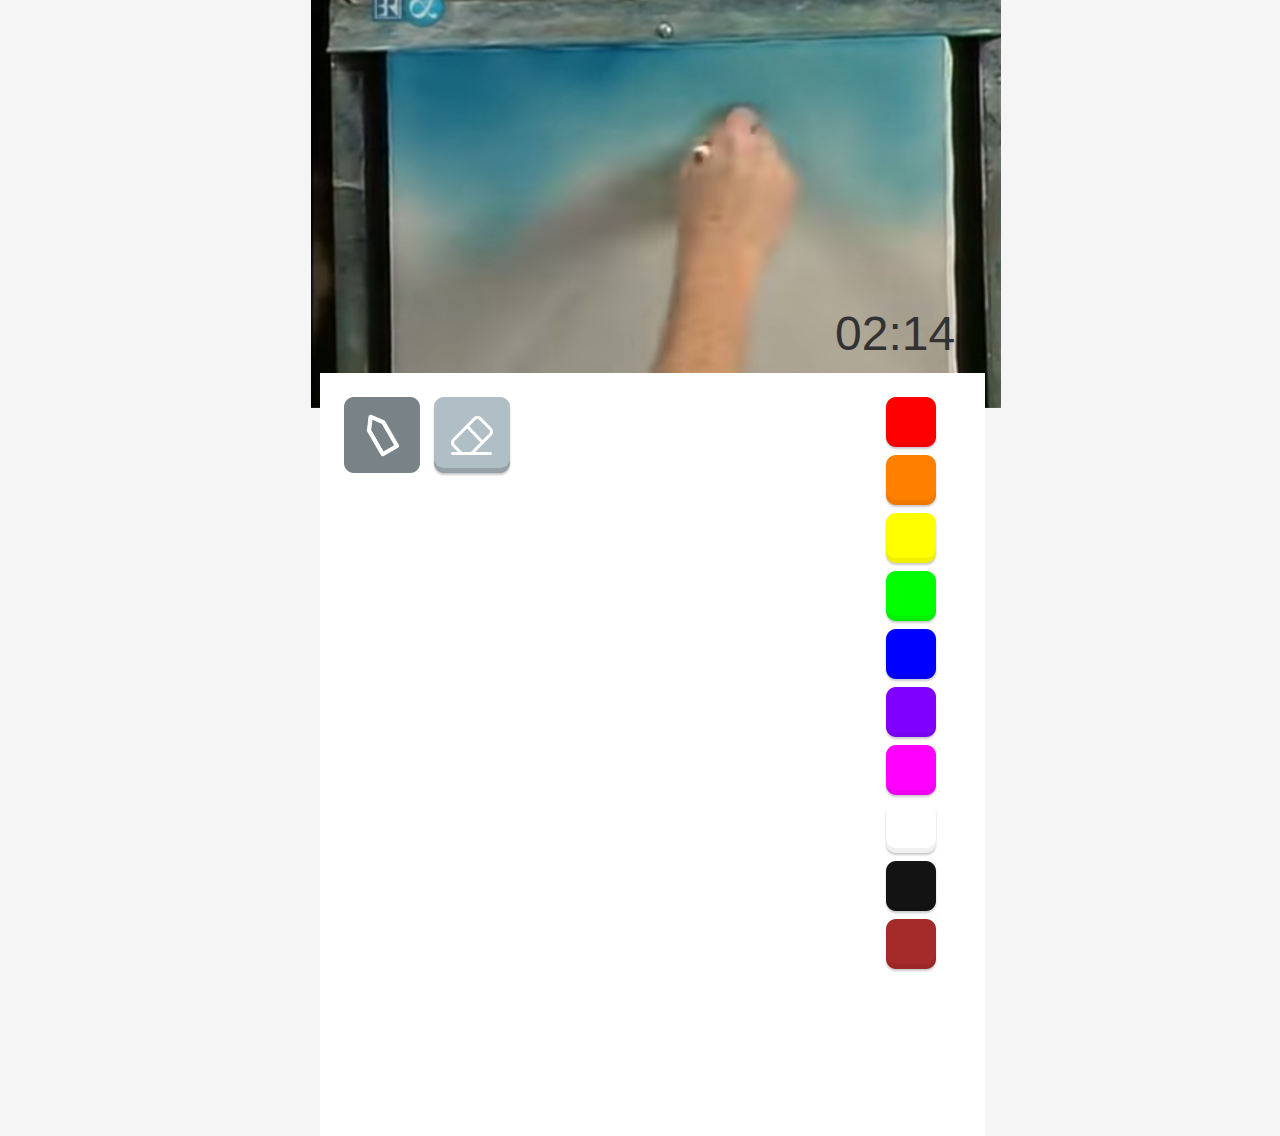
<file: game.html>
<!DOCTYPE html>
<html>
    <head>
        <link href="./img/favicon.png" rel="shortcut icon"/>
        <meta charset="utf-8"/>
        <meta content="width=device-width, initial-scale=1.0, maximum-scale=1.0" name="viewport"/>
        <link href="./css/game.css" rel="stylesheet" type="text/css"/>
        <meta content="Launchpad by Anima" name="author">
        </meta>
    </head>
    <body style="margin: 0;
 background: rgba(245, 245, 245, 1.0);">
        <input id="anPageName" name="page" type="hidden" value="game"/>
        <div class="game">
            <div style="width: 640px; height: 100%; position:relative; margin:auto;">
                <img anima-src="./img/game-bitmap.png" class="bitmap" src="[data-uri]"/>
                <div class="grid">
                    <img anima-src="./img/game-rectangle-95-copy.png" class="rectangle95copy" src="[data-uri]"/>
                </div>
                <div class="time">
                    <div class="a0214">
                        02:14
                    </div>
                </div>
                <div class="notes">
                    <img anima-src="./img/game-rectangle-176-copy@2x.png" class="rectangle176copy" src="[data-uri]"/>
                    <img anima-src="./img/game-rectangle-186@2x.png" class="rectangle186" src="[data-uri]"/>
                </div>
                <div class="notescopy">
                    <img anima-src="./img/game-rectangle-176-copy-1@2x.png" class="rectangle176copy" src="[data-uri]"/>
                    <div class="eraser">
                        <img anima-src="./img/game-path@2x.png" class="path" src="[data-uri]"/>
                        <img anima-src="./img/game-path-1@2x.png" class="path1" src="[data-uri]"/>
                        <img anima-src="./img/game-path-2@2x.png" class="path2" src="[data-uri]"/>
                    </div>
                </div>
                <div class="a6">
                </div>
                <div class="colorbuttons">
                    <img anima-src="./img/game-rectangle-176@2x.png" class="rectangle176" src="[data-uri]"/>
                    <img anima-src="./img/game-rectangle-176-copy-2@2x.png" class="rectangle176copy2" src="[data-uri]"/>
                    <img anima-src="./img/game-rectangle-176-copy-3@2x.png" class="rectangle176copy3" src="[data-uri]"/>
                    <img anima-src="./img/game-rectangle-176-copy-4@2x.png" class="rectangle176copy4" src="[data-uri]"/>
                    <img anima-src="./img/game-rectangle-176-copy-5@2x.png" class="rectangle176copy5" src="[data-uri]"/>
                    <img anima-src="./img/game-rectangle-176-copy-6@2x.png" class="rectangle176copy6" src="[data-uri]"/>
                    <img anima-src="./img/game-rectangle-176-copy-7@2x.png" class="rectangle176copy7" src="[data-uri]"/>
                    <img anima-src="./img/game-rectangle-176-copy-8@2x.png" class="rectangle176copy8" src="[data-uri]"/>
                    <img anima-src="./img/game-rectangle-176-copy-9@2x.png" class="rectangle176copy9" src="[data-uri]"/>
                    <img anima-src="./img/game-rectangle-176-copy-10@2x.png" class="rectangle176copy10" src="[data-uri]"/>
                </div>
            </div>
        </div>
        <!-- Scripts -->
        <script>
            anima_isHidden = function(e) {
                if (!(e instanceof HTMLElement)) return !1;
                if (getComputedStyle(e).display == "none") return !0; else if (e.parentNode && anima_isHidden(e.parentNode)) return !0;
                return !1;
            };
            anima_loadAsyncSrcForTag = function(tag) {
                var elements = document.getElementsByTagName(tag);
                var toLoad = [];
                for (var i = 0; i < elements.length; i++) {
                    var e = elements[i];
                    var src = e.getAttribute("src");
                    var loaded = (src != undefined && src.length > 0 && src != '[data-uri]');
                    if (loaded) continue;
                    var asyncSrc = e.getAttribute("anima-src");
                    if (asyncSrc == undefined || asyncSrc.length == 0) continue;
                    if (anima_isHidden(e)) continue;
                    toLoad.push(e);
                }
                toLoad.sort(function(a, b) {
                    return anima_getTop(a) - anima_getTop(b);
                });
                for (var i = 0; i < toLoad.length; i++) {
                    var e = toLoad[i];
                    var asyncSrc = e.getAttribute("anima-src");
                    e.setAttribute("src", asyncSrc);
                }
            };
            anima_pauseHiddenVideos = function(tag) {
                var elements = document.getElementsByTagName("video");
                for (var i = 0; i < elements.length; i++) {
                    var e = elements[i];
                    var isPlaying = !!(e.currentTime > 0 && !e.paused && !e.ended && e.readyState > 2);
                    var isHidden = anima_isHidden(e);
                    if (!isPlaying && !isHidden && e.getAttribute("autoplay") == "autoplay") {
                        e.play();
                    } else if (isPlaying && isHidden) {
                        e.pause();
                    }
                }
            };
            anima_loadAsyncSrc = function(tag) {
                anima_loadAsyncSrcForTag("img");
                anima_loadAsyncSrcForTag("iframe");
                anima_loadAsyncSrcForTag("video");
                anima_pauseHiddenVideos();
            };
            var anima_getTop = function(e) {
                var top = 0;
                do {
                    top += e.offsetTop || 0;
                    e = e.offsetParent;
                } while (e);
                return top;
            };
            anima_loadAsyncSrc();
            anima_old_onResize = window.onresize;
            anima_new_onResize = undefined;
            anima_updateOnResize = function() {
                if (anima_new_onResize == undefined || window.onresize != anima_new_onResize) {
                    anima_new_onResize = function(x) {
                        if (anima_old_onResize != undefined) anima_old_onResize(x);
                        anima_loadAsyncSrc();
                    };
                    window.onresize = anima_new_onResize;
                    setTimeout(function() {
                        anima_updateOnResize();
                    }, 3000);
                }
            };
            anima_updateOnResize();
            setTimeout(function() {
                anima_loadAsyncSrc();
            }, 200);
        </script>
        <!-- End of Scripts -->
    </body>
</html>
</file>
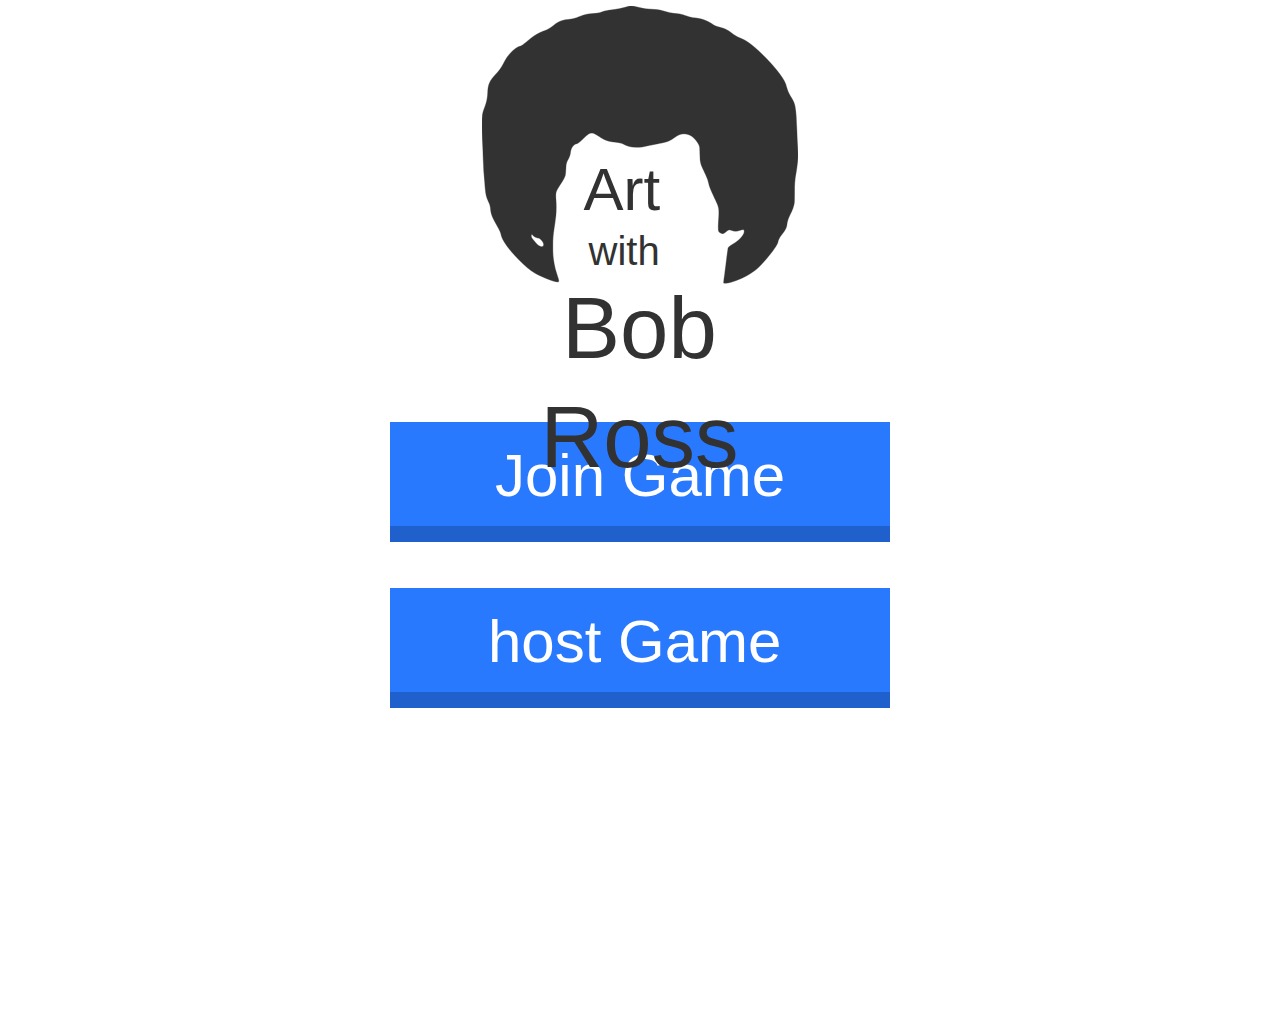
<file: home.html>
<!DOCTYPE html>
<html>
    <head>
        <link href="./img/favicon.png" rel="shortcut icon"/>
        <meta charset="utf-8"/>
        <meta content="width=1024, maximum-scale=1.0" name="viewport"/>
        <link href="./css/homeCopy.css" rel="stylesheet" type="text/css"/>
        <meta content="Launchpad by Anima" name="author">
        </meta>
    </head>
    <body style="margin: 0;
 background: rgba(255, 255, 255, 1.0);">
        <input id="anPageName" name="page" type="hidden" value="homecopy"/>
        <div class="homecopy">
            <div class="largebutton-layout-container">
                <div class="largebutton">
                    <div class="background">
                    </div>
                    <img anima-src="./img/lobby-1-copy-rectangle-1-copy-4.png" class="rectangle1copy4" src="[data-uri]"/>
                    <div class="text">
                        Join Game
                    </div>
                </div>
            </div>
            <div class="largebuttoncopy-layout-container">
                <div class="largebuttoncopy">
                    <div class="background">
                    </div>
                    <img anima-src="./img/lobby-1-copy-rectangle-1-copy-4.png" class="rectangle1copy4" src="[data-uri]"/>
                    <div class="text">
                        host Game
                    </div>
                </div>
            </div>
            <div class="logo-layout-container">
                <div class="logo">
                    <div class="logo1">
                        <div class="art">
                            Art
                        </div>
                        <div class="bobross">
                            Bob Ross
                        </div>
                        <div class="with">
                            with
                        </div>
                        <img anima-src="./img/home-copy-pinclipartcombob-ross-clip-art4177310.png" class="pinclipartcombobrossclipart4177310" src="[data-uri]"/>
                    </div>
                </div>
            </div>
        </div>
        <!-- Scripts -->
        <script>
            anima_isHidden = function(e) {
                if (!(e instanceof HTMLElement)) return !1;
                if (getComputedStyle(e).display == "none") return !0; else if (e.parentNode && anima_isHidden(e.parentNode)) return !0;
                return !1;
            };
            anima_loadAsyncSrcForTag = function(tag) {
                var elements = document.getElementsByTagName(tag);
                var toLoad = [];
                for (var i = 0; i < elements.length; i++) {
                    var e = elements[i];
                    var src = e.getAttribute("src");
                    var loaded = (src != undefined && src.length > 0 && src != '[data-uri]');
                    if (loaded) continue;
                    var asyncSrc = e.getAttribute("anima-src");
                    if (asyncSrc == undefined || asyncSrc.length == 0) continue;
                    if (anima_isHidden(e)) continue;
                    toLoad.push(e);
                }
                toLoad.sort(function(a, b) {
                    return anima_getTop(a) - anima_getTop(b);
                });
                for (var i = 0; i < toLoad.length; i++) {
                    var e = toLoad[i];
                    var asyncSrc = e.getAttribute("anima-src");
                    e.setAttribute("src", asyncSrc);
                }
            };
            anima_pauseHiddenVideos = function(tag) {
                var elements = document.getElementsByTagName("video");
                for (var i = 0; i < elements.length; i++) {
                    var e = elements[i];
                    var isPlaying = !!(e.currentTime > 0 && !e.paused && !e.ended && e.readyState > 2);
                    var isHidden = anima_isHidden(e);
                    if (!isPlaying && !isHidden && e.getAttribute("autoplay") == "autoplay") {
                        e.play();
                    } else if (isPlaying && isHidden) {
                        e.pause();
                    }
                }
            };
            anima_loadAsyncSrc = function(tag) {
                anima_loadAsyncSrcForTag("img");
                anima_loadAsyncSrcForTag("iframe");
                anima_loadAsyncSrcForTag("video");
                anima_pauseHiddenVideos();
            };
            var anima_getTop = function(e) {
                var top = 0;
                do {
                    top += e.offsetTop || 0;
                    e = e.offsetParent;
                } while (e);
                return top;
            };
            anima_loadAsyncSrc();
            anima_old_onResize = window.onresize;
            anima_new_onResize = undefined;
            anima_updateOnResize = function() {
                if (anima_new_onResize == undefined || window.onresize != anima_new_onResize) {
                    anima_new_onResize = function(x) {
                        if (anima_old_onResize != undefined) anima_old_onResize(x);
                        anima_loadAsyncSrc();
                    };
                    window.onresize = anima_new_onResize;
                    setTimeout(function() {
                        anima_updateOnResize();
                    }, 3000);
                }
            };
            anima_updateOnResize();
            setTimeout(function() {
                anima_loadAsyncSrc();
            }, 200);
        </script>
        <!-- End of Scripts -->
    </body>
</html>
</file>
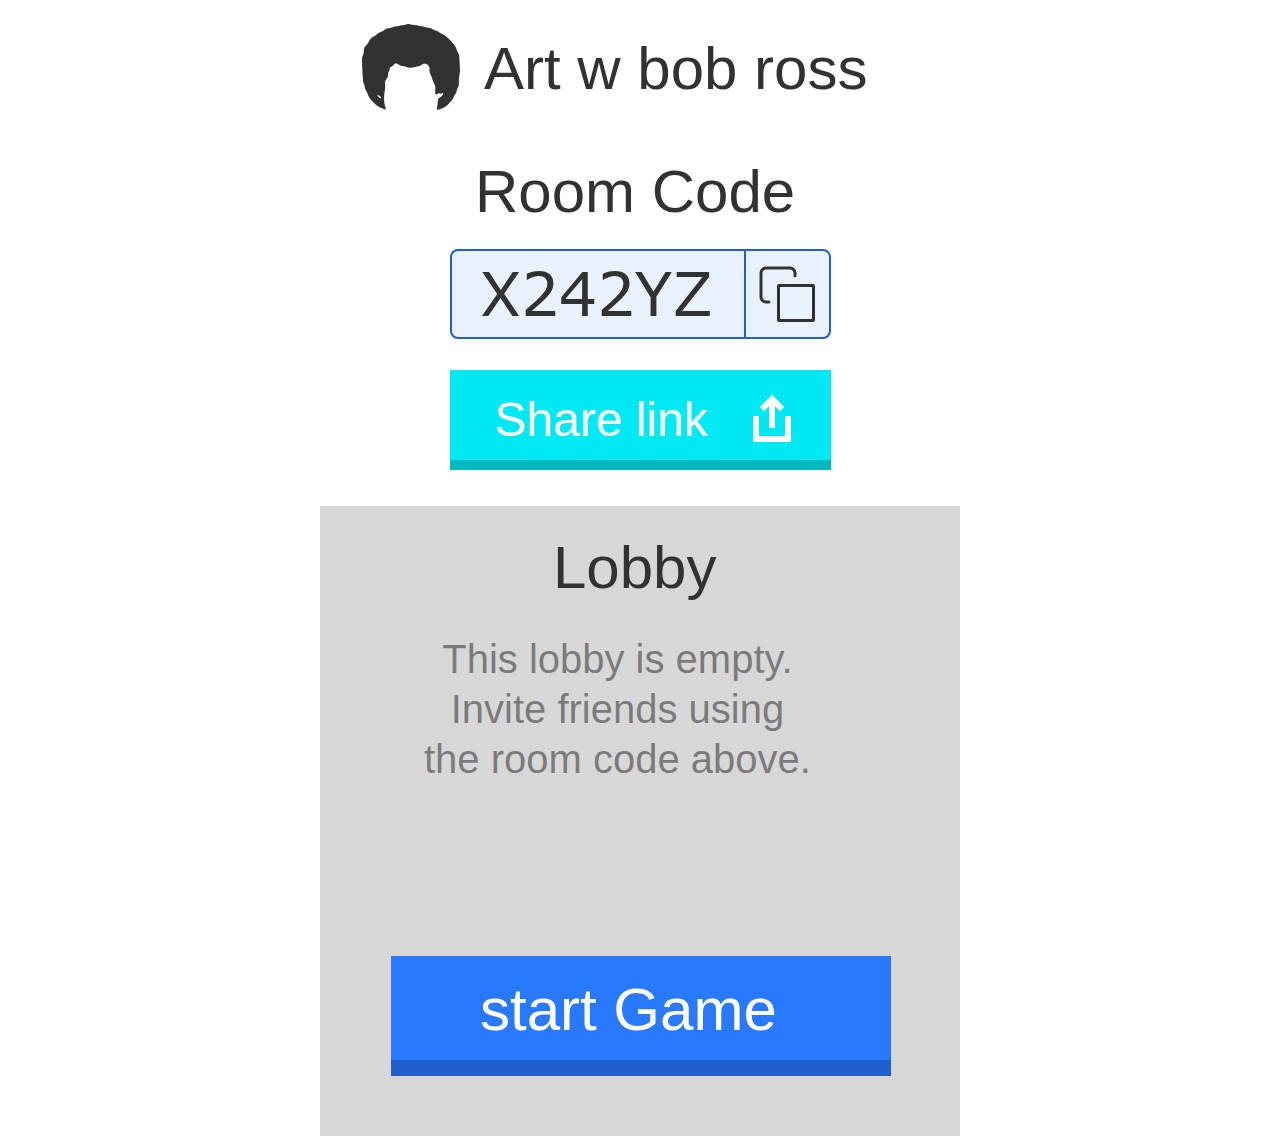
<file: lobby1.html>
<!DOCTYPE html>
<html>
    <head>
        <link href="./img/favicon.png" rel="shortcut icon"/>
        <meta charset="utf-8"/>
        <meta content="width=device-width, initial-scale=1.0, maximum-scale=1.0" name="viewport"/>
        <link href="./css/lobby1.css" rel="stylesheet" type="text/css"/>
        <meta content="Launchpad by Anima" name="author">
        </meta>
    </head>
    <body style="margin: 0;
 background: rgba(255, 255, 255, 1.0);">
        <input id="anPageName" name="page" type="hidden" value="lobby1"/>
        <div class="lobby1">
            <div style="width: 640px; height: 100%; position:relative; margin:auto;">
                <div class="lobby">
                    <div class="rectangle">
                    </div>
                    <div class="largebutton">
                        <div class="background">
                        </div>
                        <img anima-src="./img/lobby-1-copy-rectangle-1-copy-4.png" class="rectangle1copy4" src="[data-uri]"/>
                        <div class="text">
                            start Game
                        </div>
                    </div>
                </div>
                <div class="roomcode">
                    <div class="rectangle">
                    </div>
                    <div class="x242yz">
                        X242YZ
                    </div>
                    <img anima-src="./img/lobby-1-line-2@2x.png" class="line2" src="[data-uri]"/>
                    <div class="copy1">
                        <div class="rectangle1">
                        </div>
                        <img anima-src="./img/lobby-1-copy-path@2x.png" class="path" src="[data-uri]"/>
                    </div>
                </div>
                <div class="onelinelogo">
                    <div class="logo">
                        <div class="logo1">
                            <div class="artwbobross">
                                Art w bob ross
                            </div>
                            <img anima-src="./img/lobby-1-pinclipartcombob-ross-clip-art4177310@2x.png" class="pinclipartcombobrossclipart4177310" src="[data-uri]"/>
                        </div>
                    </div>
                </div>
                <div class="roomcode1">
                    Room Code
                </div>
                <div class="smallbutton">
                    <img anima-src="./img/lobby-1-copy-rectangle-1-copy-3.png" class="rectangle1copy3" src="[data-uri]"/>
                    <div class="text">
                        Share link
                    </div>
                    <div class="share">
                        <img anima-src="./img/lobby-1-path-1@2x.png" class="path" src="[data-uri]"/>
                        <img anima-src="./img/lobby-1-copy-path-2@2x.png" class="path1" src="[data-uri]"/>
                        <img anima-src="./img/lobby-1-copy-path-3@2x.png" class="path2" src="[data-uri]"/>
                    </div>
                </div>
                <div class="lobby11">
                    Lobby
                </div>
                <div class="thislobbyisempty">
                    This lobby is empty. <br />Invite friends using <br />the room code above.
                </div>
            </div>
        </div>
        <!-- Scripts -->
        <script>
            anima_isHidden = function(e) {
                if (!(e instanceof HTMLElement)) return !1;
                if (getComputedStyle(e).display == "none") return !0; else if (e.parentNode && anima_isHidden(e.parentNode)) return !0;
                return !1;
            };
            anima_loadAsyncSrcForTag = function(tag) {
                var elements = document.getElementsByTagName(tag);
                var toLoad = [];
                for (var i = 0; i < elements.length; i++) {
                    var e = elements[i];
                    var src = e.getAttribute("src");
                    var loaded = (src != undefined && src.length > 0 && src != '[data-uri]');
                    if (loaded) continue;
                    var asyncSrc = e.getAttribute("anima-src");
                    if (asyncSrc == undefined || asyncSrc.length == 0) continue;
                    if (anima_isHidden(e)) continue;
                    toLoad.push(e);
                }
                toLoad.sort(function(a, b) {
                    return anima_getTop(a) - anima_getTop(b);
                });
                for (var i = 0; i < toLoad.length; i++) {
                    var e = toLoad[i];
                    var asyncSrc = e.getAttribute("anima-src");
                    e.setAttribute("src", asyncSrc);
                }
            };
            anima_pauseHiddenVideos = function(tag) {
                var elements = document.getElementsByTagName("video");
                for (var i = 0; i < elements.length; i++) {
                    var e = elements[i];
                    var isPlaying = !!(e.currentTime > 0 && !e.paused && !e.ended && e.readyState > 2);
                    var isHidden = anima_isHidden(e);
                    if (!isPlaying && !isHidden && e.getAttribute("autoplay") == "autoplay") {
                        e.play();
                    } else if (isPlaying && isHidden) {
                        e.pause();
                    }
                }
            };
            anima_loadAsyncSrc = function(tag) {
                anima_loadAsyncSrcForTag("img");
                anima_loadAsyncSrcForTag("iframe");
                anima_loadAsyncSrcForTag("video");
                anima_pauseHiddenVideos();
            };
            var anima_getTop = function(e) {
                var top = 0;
                do {
                    top += e.offsetTop || 0;
                    e = e.offsetParent;
                } while (e);
                return top;
            };
            anima_loadAsyncSrc();
            anima_old_onResize = window.onresize;
            anima_new_onResize = undefined;
            anima_updateOnResize = function() {
                if (anima_new_onResize == undefined || window.onresize != anima_new_onResize) {
                    anima_new_onResize = function(x) {
                        if (anima_old_onResize != undefined) anima_old_onResize(x);
                        anima_loadAsyncSrc();
                    };
                    window.onresize = anima_new_onResize;
                    setTimeout(function() {
                        anima_updateOnResize();
                    }, 3000);
                }
            };
            anima_updateOnResize();
            setTimeout(function() {
                anima_loadAsyncSrc();
            }, 200);
        </script>
        <!-- End of Scripts -->
    </body>
</html>
</file>
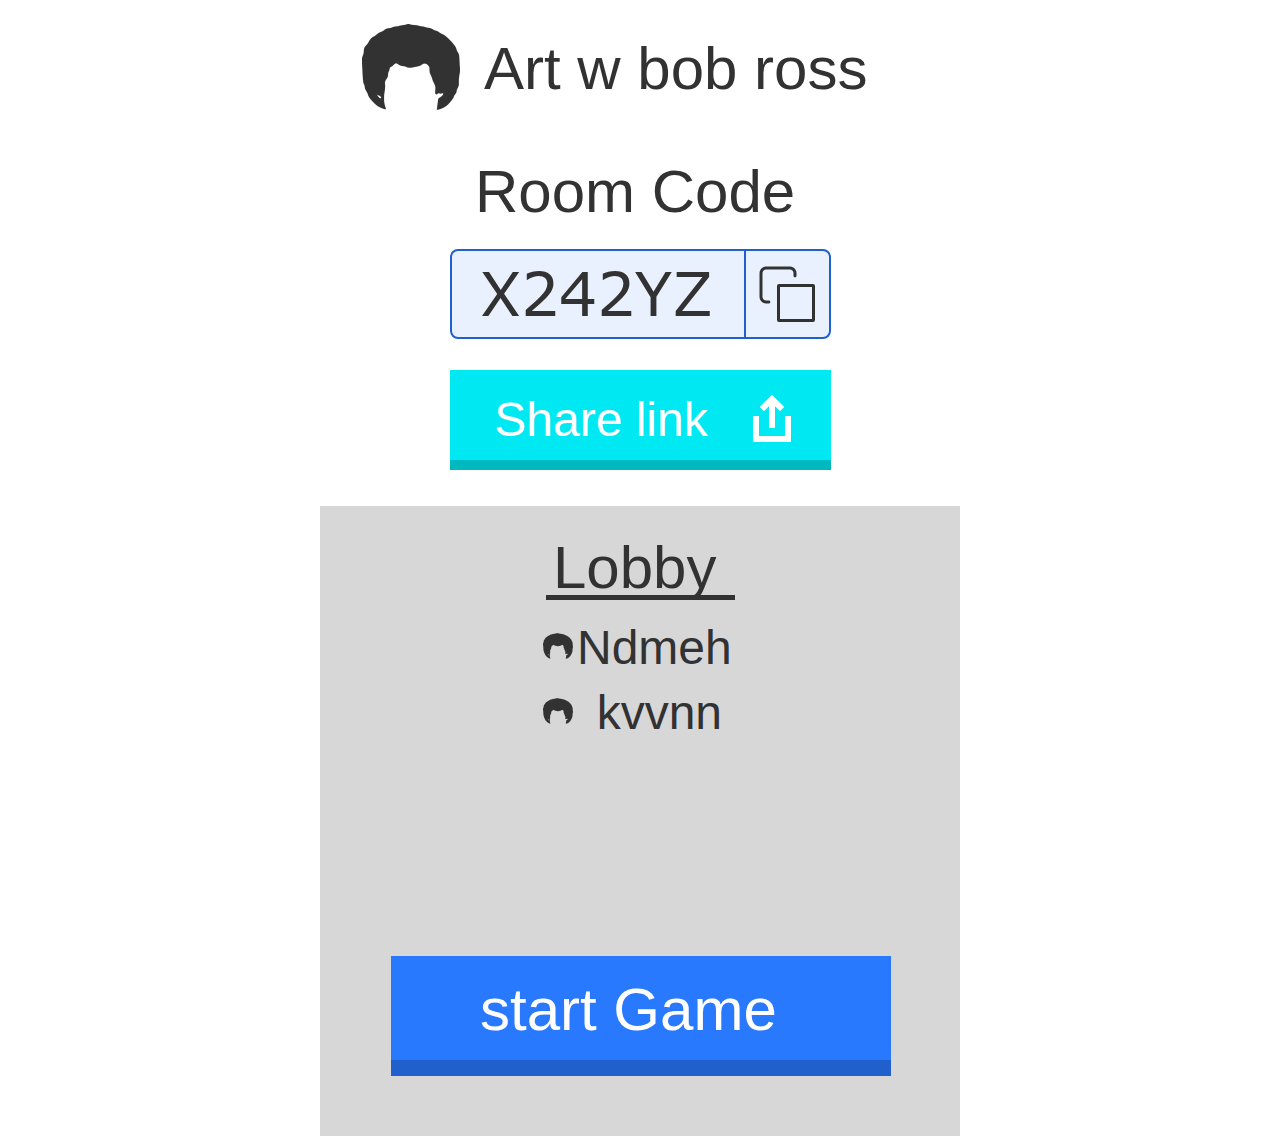
<file: lobby1copy.html>
<!DOCTYPE html>
<html>
    <head>
        <link href="./img/favicon.png" rel="shortcut icon"/>
        <meta charset="utf-8"/>
        <meta content="width=device-width, initial-scale=1.0, maximum-scale=1.0" name="viewport"/>
        <link href="./css/lobby1Copy.css" rel="stylesheet" type="text/css"/>
        <meta content="Launchpad by Anima" name="author">
        </meta>
    </head>
    <body style="margin: 0;
 background: rgba(255, 255, 255, 1.0);">
        <input id="anPageName" name="page" type="hidden" value="lobby1copy"/>
        <div class="lobby1copy">
            <div style="width: 640px; height: 100%; position:relative; margin:auto;">
                <div class="lobby">
                    <div class="rectangle">
                    </div>
                    <div class="largebutton">
                        <div class="background">
                        </div>
                        <img anima-src="./img/lobby-1-copy-rectangle-1-copy-4.png" class="rectangle1copy4" src="[data-uri]"/>
                        <div class="text">
                            start Game
                        </div>
                    </div>
                    <div class="lobbyplayer">
                        <div class="group">
                            <img anima-src="./img/lobby-1-copy-pinclipartcombob-ross-clip-art4177310-1@2x.png" class="pinclipartcombobrossclipart4177310" src="[data-uri]"/>
                            <div class="ndmeh">
                                <span class="span1"> </span><span class="span2">Ndmeh</span>
                            </div>
                        </div>
                    </div>
                    <div class="lobbyplayercopy">
                        <div class="group">
                            <img anima-src="./img/lobby-1-copy-pinclipartcombob-ross-clip-art4177310-1@2x.png" class="pinclipartcombobrossclipart4177310" src="[data-uri]"/>
                            <div class="ndmeh">
                                <span class="span1">  </span><span class="span2">kvvnn</span>
                            </div>
                        </div>
                    </div>
                    <div class="lobby1">
                        Lobby
                    </div>
                    <img anima-src="./img/lobby-1-copy-line@2x.png" class="line" src="[data-uri]"/>
                </div>
                <div class="roomcode">
                    <div class="rectangle">
                    </div>
                    <div class="x242yz">
                        X242YZ
                    </div>
                    <img anima-src="./img/lobby-1-line-2@2x.png" class="line2" src="[data-uri]"/>
                    <div class="copy1">
                        <div class="rectangle1">
                        </div>
                        <img anima-src="./img/lobby-1-copy-path@2x.png" class="path" src="[data-uri]"/>
                    </div>
                </div>
                <div class="onelinelogo">
                    <div class="logo">
                        <div class="logo1">
                            <div class="artwbobross">
                                Art w bob ross
                            </div>
                            <img anima-src="./img/lobby-1-pinclipartcombob-ross-clip-art4177310@2x.png" class="pinclipartcombobrossclipart4177310" src="[data-uri]"/>
                        </div>
                    </div>
                </div>
                <div class="roomcode1">
                    Room Code
                </div>
                <div class="smallbutton">
                    <img anima-src="./img/lobby-1-copy-rectangle-1-copy-3.png" class="rectangle1copy3" src="[data-uri]"/>
                    <div class="text">
                        Share link
                    </div>
                    <div class="share">
                        <img anima-src="./img/lobby-1-path-1@2x.png" class="path" src="[data-uri]"/>
                        <img anima-src="./img/lobby-1-copy-path-2@2x.png" class="path1" src="[data-uri]"/>
                        <img anima-src="./img/lobby-1-copy-path-3@2x.png" class="path2" src="[data-uri]"/>
                    </div>
                </div>
            </div>
        </div>
        <!-- Scripts -->
        <script>
            anima_isHidden = function(e) {
                if (!(e instanceof HTMLElement)) return !1;
                if (getComputedStyle(e).display == "none") return !0; else if (e.parentNode && anima_isHidden(e.parentNode)) return !0;
                return !1;
            };
            anima_loadAsyncSrcForTag = function(tag) {
                var elements = document.getElementsByTagName(tag);
                var toLoad = [];
                for (var i = 0; i < elements.length; i++) {
                    var e = elements[i];
                    var src = e.getAttribute("src");
                    var loaded = (src != undefined && src.length > 0 && src != '[data-uri]');
                    if (loaded) continue;
                    var asyncSrc = e.getAttribute("anima-src");
                    if (asyncSrc == undefined || asyncSrc.length == 0) continue;
                    if (anima_isHidden(e)) continue;
                    toLoad.push(e);
                }
                toLoad.sort(function(a, b) {
                    return anima_getTop(a) - anima_getTop(b);
                });
                for (var i = 0; i < toLoad.length; i++) {
                    var e = toLoad[i];
                    var asyncSrc = e.getAttribute("anima-src");
                    e.setAttribute("src", asyncSrc);
                }
            };
            anima_pauseHiddenVideos = function(tag) {
                var elements = document.getElementsByTagName("video");
                for (var i = 0; i < elements.length; i++) {
                    var e = elements[i];
                    var isPlaying = !!(e.currentTime > 0 && !e.paused && !e.ended && e.readyState > 2);
                    var isHidden = anima_isHidden(e);
                    if (!isPlaying && !isHidden && e.getAttribute("autoplay") == "autoplay") {
                        e.play();
                    } else if (isPlaying && isHidden) {
                        e.pause();
                    }
                }
            };
            anima_loadAsyncSrc = function(tag) {
                anima_loadAsyncSrcForTag("img");
                anima_loadAsyncSrcForTag("iframe");
                anima_loadAsyncSrcForTag("video");
                anima_pauseHiddenVideos();
            };
            var anima_getTop = function(e) {
                var top = 0;
                do {
                    top += e.offsetTop || 0;
                    e = e.offsetParent;
                } while (e);
                return top;
            };
            anima_loadAsyncSrc();
            anima_old_onResize = window.onresize;
            anima_new_onResize = undefined;
            anima_updateOnResize = function() {
                if (anima_new_onResize == undefined || window.onresize != anima_new_onResize) {
                    anima_new_onResize = function(x) {
                        if (anima_old_onResize != undefined) anima_old_onResize(x);
                        anima_loadAsyncSrc();
                    };
                    window.onresize = anima_new_onResize;
                    setTimeout(function() {
                        anima_updateOnResize();
                    }, 3000);
                }
            };
            anima_updateOnResize();
            setTimeout(function() {
                anima_loadAsyncSrc();
            }, 200);
        </script>
        <!-- End of Scripts -->
    </body>
</html>
</file>
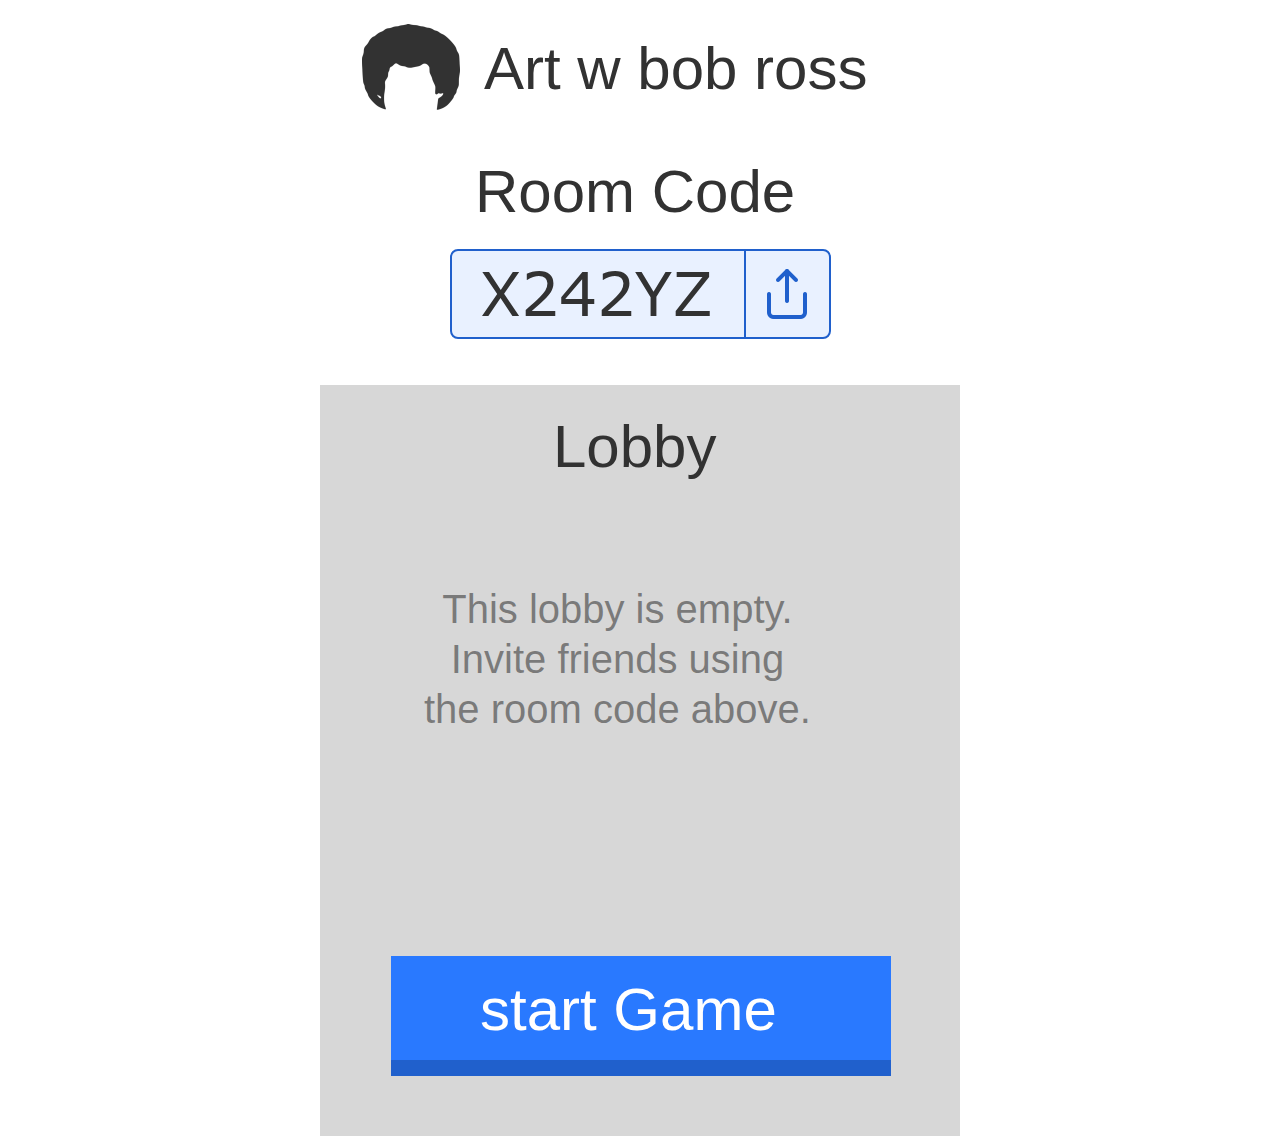
<file: lobby2.html>
<!DOCTYPE html>
<html>
    <head>
        <link href="./img/favicon.png" rel="shortcut icon"/>
        <meta charset="utf-8"/>
        <meta content="width=device-width, initial-scale=1.0, maximum-scale=1.0" name="viewport"/>
        <link href="./css/lobby2.css" rel="stylesheet" type="text/css"/>
        <meta content="Launchpad by Anima" name="author">
        </meta>
    </head>
    <body style="margin: 0;
 background: rgba(255, 255, 255, 1.0);">
        <input id="anPageName" name="page" type="hidden" value="lobby2"/>
        <div class="lobby2">
            <div style="width: 640px; height: 100%; position:relative; margin:auto;">
                <div class="roomcode">
                    <div class="rectangle">
                    </div>
                    <div class="x242yz">
                        X242YZ
                    </div>
                    <img anima-src="./img/lobby-1-line-2@2x.png" class="line2" src="[data-uri]"/>
                    <div class="share">
                        <img anima-src="./img/lobby-2-path@2x.png" class="path" src="[data-uri]"/>
                        <img anima-src="./img/lobby-2-path-1@2x.png" class="path1" src="[data-uri]"/>
                        <img anima-src="./img/lobby-2-path-2@2x.png" class="path2" src="[data-uri]"/>
                    </div>
                </div>
                <div class="onelinelogo">
                    <div class="logo">
                        <div class="logo1">
                            <div class="artwbobross">
                                Art w bob ross
                            </div>
                            <img anima-src="./img/lobby-1-pinclipartcombob-ross-clip-art4177310@2x.png" class="pinclipartcombobrossclipart4177310" src="[data-uri]"/>
                        </div>
                    </div>
                </div>
                <div class="roomcode1">
                    Room Code
                </div>
                <div class="lobby">
                    <div class="rectangle">
                    </div>
                    <div class="largebutton">
                        <div class="background">
                        </div>
                        <img anima-src="./img/lobby-1-copy-rectangle-1-copy-4.png" class="rectangle1copy4" src="[data-uri]"/>
                        <div class="text">
                            start Game
                        </div>
                    </div>
                    <div class="lobby1">
                        Lobby
                    </div>
                    <div class="thislobbyisempty">
                        This lobby is empty. <br />Invite friends using <br />the room code above.
                    </div>
                </div>
            </div>
        </div>
        <!-- Scripts -->
        <script>
            anima_isHidden = function(e) {
                if (!(e instanceof HTMLElement)) return !1;
                if (getComputedStyle(e).display == "none") return !0; else if (e.parentNode && anima_isHidden(e.parentNode)) return !0;
                return !1;
            };
            anima_loadAsyncSrcForTag = function(tag) {
                var elements = document.getElementsByTagName(tag);
                var toLoad = [];
                for (var i = 0; i < elements.length; i++) {
                    var e = elements[i];
                    var src = e.getAttribute("src");
                    var loaded = (src != undefined && src.length > 0 && src != '[data-uri]');
                    if (loaded) continue;
                    var asyncSrc = e.getAttribute("anima-src");
                    if (asyncSrc == undefined || asyncSrc.length == 0) continue;
                    if (anima_isHidden(e)) continue;
                    toLoad.push(e);
                }
                toLoad.sort(function(a, b) {
                    return anima_getTop(a) - anima_getTop(b);
                });
                for (var i = 0; i < toLoad.length; i++) {
                    var e = toLoad[i];
                    var asyncSrc = e.getAttribute("anima-src");
                    e.setAttribute("src", asyncSrc);
                }
            };
            anima_pauseHiddenVideos = function(tag) {
                var elements = document.getElementsByTagName("video");
                for (var i = 0; i < elements.length; i++) {
                    var e = elements[i];
                    var isPlaying = !!(e.currentTime > 0 && !e.paused && !e.ended && e.readyState > 2);
                    var isHidden = anima_isHidden(e);
                    if (!isPlaying && !isHidden && e.getAttribute("autoplay") == "autoplay") {
                        e.play();
                    } else if (isPlaying && isHidden) {
                        e.pause();
                    }
                }
            };
            anima_loadAsyncSrc = function(tag) {
                anima_loadAsyncSrcForTag("img");
                anima_loadAsyncSrcForTag("iframe");
                anima_loadAsyncSrcForTag("video");
                anima_pauseHiddenVideos();
            };
            var anima_getTop = function(e) {
                var top = 0;
                do {
                    top += e.offsetTop || 0;
                    e = e.offsetParent;
                } while (e);
                return top;
            };
            anima_loadAsyncSrc();
            anima_old_onResize = window.onresize;
            anima_new_onResize = undefined;
            anima_updateOnResize = function() {
                if (anima_new_onResize == undefined || window.onresize != anima_new_onResize) {
                    anima_new_onResize = function(x) {
                        if (anima_old_onResize != undefined) anima_old_onResize(x);
                        anima_loadAsyncSrc();
                    };
                    window.onresize = anima_new_onResize;
                    setTimeout(function() {
                        anima_updateOnResize();
                    }, 3000);
                }
            };
            anima_updateOnResize();
            setTimeout(function() {
                anima_loadAsyncSrc();
            }, 200);
        </script>
        <!-- End of Scripts -->
    </body>
</html>
</file>
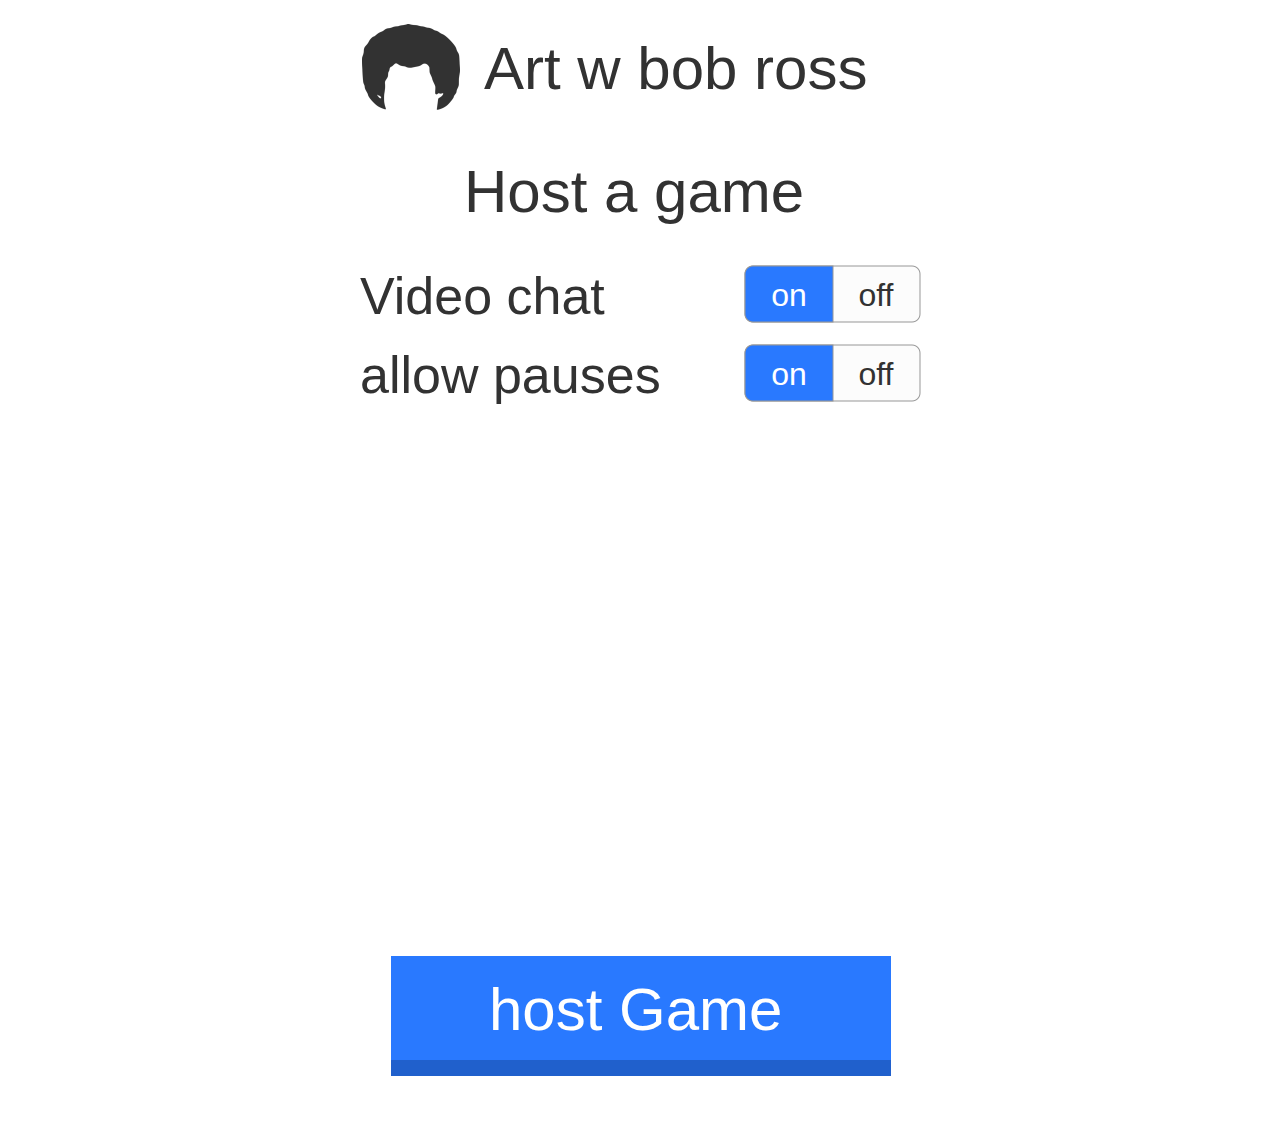
<file: lobbysettings.html>
<!DOCTYPE html>
<html>
    <head>
        <link href="./img/favicon.png" rel="shortcut icon"/>
        <meta charset="utf-8"/>
        <meta content="width=device-width, initial-scale=1.0, maximum-scale=1.0" name="viewport"/>
        <link href="./css/lobbySettings.css" rel="stylesheet" type="text/css"/>
        <meta content="Launchpad by Anima" name="author">
        </meta>
    </head>
    <body style="margin: 0;
 background: rgba(255, 255, 255, 1.0);">
        <input id="anPageName" name="page" type="hidden" value="lobbysettings"/>
        <div class="lobbysettings">
            <div style="width: 640px; height: 100%; position:relative; margin:auto;">
                <div class="lobby">
                    <div class="largebutton">
                        <div class="background">
                        </div>
                        <img anima-src="./img/lobby-1-copy-rectangle-1-copy-4.png" class="rectangle1copy4" src="[data-uri]"/>
                        <div class="text">
                            host Game
                        </div>
                    </div>
                </div>
                <div class="onelinelogo">
                    <div class="logo">
                        <div class="logo1">
                            <div class="artwbobross">
                                Art w bob ross
                            </div>
                            <img anima-src="./img/lobby-1-pinclipartcombob-ross-clip-art4177310@2x.png" class="pinclipartcombobrossclipart4177310" src="[data-uri]"/>
                        </div>
                    </div>
                </div>
                <div class="hostagame">
                    Host a game
                </div>
                <div class="setting">
                    <div class="settings">
                        <div class="setting1">
                            <div class="videochat">
                                Video chat
                            </div>
                            <div class="switch">
                                <img anima-src="./img/lobby-settings-rectangle@2x.png" class="rectangle" src="[data-uri]"/>
                                <img anima-src="./img/lobby-settings-rectangle-3@2x.png" class="rectangle1" src="[data-uri]"/>
                                <div class="on">
                                    on
                                </div>
                                <div class="off">
                                    off
                                </div>
                            </div>
                        </div>
                    </div>
                </div>
                <div class="settingcopy">
                    <div class="settings">
                        <div class="setting1">
                            <div class="videochat">
                                allow pauses
                            </div>
                            <div class="switch">
                                <img anima-src="./img/lobby-settings-rectangle@2x.png" class="rectangle" src="[data-uri]"/>
                                <img anima-src="./img/lobby-settings-rectangle-3@2x.png" class="rectangle1" src="[data-uri]"/>
                                <div class="on">
                                    on
                                </div>
                                <div class="off">
                                    off
                                </div>
                            </div>
                        </div>
                    </div>
                </div>
            </div>
        </div>
        <!-- Scripts -->
        <script>
            anima_isHidden = function(e) {
                if (!(e instanceof HTMLElement)) return !1;
                if (getComputedStyle(e).display == "none") return !0; else if (e.parentNode && anima_isHidden(e.parentNode)) return !0;
                return !1;
            };
            anima_loadAsyncSrcForTag = function(tag) {
                var elements = document.getElementsByTagName(tag);
                var toLoad = [];
                for (var i = 0; i < elements.length; i++) {
                    var e = elements[i];
                    var src = e.getAttribute("src");
                    var loaded = (src != undefined && src.length > 0 && src != '[data-uri]');
                    if (loaded) continue;
                    var asyncSrc = e.getAttribute("anima-src");
                    if (asyncSrc == undefined || asyncSrc.length == 0) continue;
                    if (anima_isHidden(e)) continue;
                    toLoad.push(e);
                }
                toLoad.sort(function(a, b) {
                    return anima_getTop(a) - anima_getTop(b);
                });
                for (var i = 0; i < toLoad.length; i++) {
                    var e = toLoad[i];
                    var asyncSrc = e.getAttribute("anima-src");
                    e.setAttribute("src", asyncSrc);
                }
            };
            anima_pauseHiddenVideos = function(tag) {
                var elements = document.getElementsByTagName("video");
                for (var i = 0; i < elements.length; i++) {
                    var e = elements[i];
                    var isPlaying = !!(e.currentTime > 0 && !e.paused && !e.ended && e.readyState > 2);
                    var isHidden = anima_isHidden(e);
                    if (!isPlaying && !isHidden && e.getAttribute("autoplay") == "autoplay") {
                        e.play();
                    } else if (isPlaying && isHidden) {
                        e.pause();
                    }
                }
            };
            anima_loadAsyncSrc = function(tag) {
                anima_loadAsyncSrcForTag("img");
                anima_loadAsyncSrcForTag("iframe");
                anima_loadAsyncSrcForTag("video");
                anima_pauseHiddenVideos();
            };
            var anima_getTop = function(e) {
                var top = 0;
                do {
                    top += e.offsetTop || 0;
                    e = e.offsetParent;
                } while (e);
                return top;
            };
            anima_loadAsyncSrc();
            anima_old_onResize = window.onresize;
            anima_new_onResize = undefined;
            anima_updateOnResize = function() {
                if (anima_new_onResize == undefined || window.onresize != anima_new_onResize) {
                    anima_new_onResize = function(x) {
                        if (anima_old_onResize != undefined) anima_old_onResize(x);
                        anima_loadAsyncSrc();
                    };
                    window.onresize = anima_new_onResize;
                    setTimeout(function() {
                        anima_updateOnResize();
                    }, 3000);
                }
            };
            anima_updateOnResize();
            setTimeout(function() {
                anima_loadAsyncSrc();
            }, 200);
        </script>
        <!-- End of Scripts -->
    </body>
</html>
</file>
<file: css/game.css>
@font-face {
                          font-family: "Verdana";
                          src: url('../fonts/Verdana.ttf') format("truetype");
                        }
                        
.game {
  width               : 100%;
  min-width           : 640px;
  height              : 100vh;
  min-height          : 1136px;
  position            : relative;
  overflow            : hidden;
  margin              : 0px;
  -webkit-font-smoothing: antialiased;
  -moz-osx-font-smoothing: grayscale;
  background-color    : rgba(245, 245, 245, 1.0);
  opacity             : 1.0;
}
a {
  text-decoration     : none;
}
div {
  -webkit-text-size-adjust: none;
}
.anima-full-width-a {
  width               : 100%;
}
.anima-full-height-a {
  height              : 100%;
}
div {
  -webkit-text-size-adjust: none;
}
.game .bitmap {
  background-color    : rgba(255,255,255,0.0);
  top                 : -50px;
  height              : 458px;
  width               : 690px;
  position            : absolute;
  margin              : 0;
  left                : -9px;
  transform           : rotate(0deg);
  opacity             : 1.0;
}
.game .grid {
  background-color    : rgba(255,255,255,0.0);
  top                 : 373px;
  height              : 769px;
  width               : 665px;
  position            : absolute;
  margin              : 0;
  left                : 0px;
  transform           : rotate(0deg);
  opacity             : 1.0;
}
.game .grid .rectangle95copy {
  background-color    : rgba(255,255,255,0.0);
  top                 : 0px;
  height              : 769px;
  width               : 665px;
  position            : absolute;
  margin              : 0;
  left                : 0px;
  transform           : rotate(0deg);
  opacity             : 1.0;
}
.game .time {
  background-color    : rgba(255,255,255,0.0);
  top                 : 304px;
  height              : 60px;
  width               : 159px;
  position            : absolute;
  margin              : 0;
  left                : 456px;
  transform           : rotate(0deg);
  opacity             : 1.0;
}
.game .time .a0214 {
  background-color    : rgba(255,255,255,0.0);
  top                 : 0px;
  height              : auto;
  width               : auto;
  position            : absolute;
  margin              : 0;
  left                : 59px;
  transform           : rotate(0deg);
  opacity             : 1.0;
  font-family         : "Phosphate-Solid", Helvetica, Arial, serif;
  font-size           : 48.0px;
  color               : rgba(50, 50, 50, 1.0);
  text-align          : center;
  line-height         : 59.0px;
}
.game .notes {
  background-color    : rgba(255,255,255,0.0);
  top                 : 397px;
  height              : 76px;
  width               : 76px;
  position            : absolute;
  margin              : 0;
  left                : 24px;
  transform           : rotate(0deg);
  opacity             : 1.0;
}
.game .notes .rectangle176copy {
  background-color    : rgba(255,255,255,0.0);
  top                 : 0px;
  height              : 76px;
  width               : 76px;
  position            : absolute;
  margin              : 0;
  left                : 0px;
  transform           : rotate(0deg);
  opacity             : 1.0;
}
.game .notes .rectangle186 {
  background-color    : rgba(255,255,255,0.0);
  top                 : 15px;
  height              : 43px;
  width               : 21px;
  position            : absolute;
  margin              : 0;
  left                : 26px;
  transform           : rotate(-30deg);
  opacity             : 1.0;
}
.game .notescopy {
  background-color    : rgba(255,255,255,0.0);
  top                 : 397px;
  height              : 80px;
  width               : 80px;
  position            : absolute;
  margin              : 0;
  left                : 112px;
  transform           : rotate(0deg);
  opacity             : 1.0;
}
.game .notescopy .rectangle176copy {
  background-color    : rgba(255,255,255,0.0);
  top                 : 0px;
  height              : 80px;
  width               : 80px;
  position            : absolute;
  margin              : 0;
  left                : 0px;
  transform           : rotate(0deg);
  opacity             : 1.0;
}
.game .notescopy .eraser {
  background-color    : rgba(255,255,255,0.0);
  top                 : 19px;
  height              : 39px;
  width               : 42px;
  position            : absolute;
  margin              : 0;
  left                : 19px;
  transform           : rotate(0deg);
  opacity             : 1.0;
}
.game .notescopy .eraser .path {
  background-color    : rgba(255,255,255,0.0);
  top                 : 36px;
  height              : 3px;
  width               : 41px;
  position            : absolute;
  margin              : 0;
  left                : 0px;
  transform           : rotate(0deg);
  opacity             : 1.0;
}
.game .notescopy .eraser .path1 {
  background-color    : rgba(255,255,255,0.0);
  top                 : 0px;
  height              : 39px;
  width               : 42px;
  position            : absolute;
  margin              : 0;
  left                : 0px;
  transform           : rotate(0deg);
  opacity             : 1.0;
}
.game .notescopy .eraser .path2 {
  background-color    : rgba(255,255,255,0.0);
  top                 : 9px;
  height              : 19px;
  width               : 18px;
  position            : absolute;
  margin              : 0;
  left                : 15px;
  transform           : rotate(0deg);
  opacity             : 1.0;
}
.game .a6 {
  background-color    : rgba(255,255,255,0.0);
  top                 : 390px;
  height              : 50px;
  width               : 50px;
  position            : absolute;
  margin              : 0;
  left                : 573px;
  transform           : rotate(0deg);
  opacity             : 1.0;
}
.game .colorbuttons {
  background-color    : rgba(255,255,255,0.0);
  top                 : 397px;
  height              : 576px;
  width               : 54px;
  position            : absolute;
  margin              : 0;
  left                : 564px;
  transform           : rotate(0deg);
  opacity             : 1.0;
}
.game .colorbuttons .rectangle176 {
  background-color    : rgba(255,255,255,0.0);
  top                 : 0px;
  height              : 54px;
  width               : 54px;
  position            : absolute;
  margin              : 0;
  left                : 0px;
  transform           : rotate(0deg);
  opacity             : 1.0;
}
.game .colorbuttons .rectangle176copy2 {
  background-color    : rgba(255,255,255,0.0);
  top                 : 58px;
  height              : 54px;
  width               : 54px;
  position            : absolute;
  margin              : 0;
  left                : 0px;
  transform           : rotate(0deg);
  opacity             : 1.0;
}
.game .colorbuttons .rectangle176copy3 {
  background-color    : rgba(255,255,255,0.0);
  top                 : 116px;
  height              : 54px;
  width               : 54px;
  position            : absolute;
  margin              : 0;
  left                : 0px;
  transform           : rotate(0deg);
  opacity             : 1.0;
}
.game .colorbuttons .rectangle176copy4 {
  background-color    : rgba(255,255,255,0.0);
  top                 : 174px;
  height              : 54px;
  width               : 54px;
  position            : absolute;
  margin              : 0;
  left                : 0px;
  transform           : rotate(0deg);
  opacity             : 1.0;
}
.game .colorbuttons .rectangle176copy5 {
  background-color    : rgba(255,255,255,0.0);
  top                 : 232px;
  height              : 54px;
  width               : 54px;
  position            : absolute;
  margin              : 0;
  left                : 0px;
  transform           : rotate(0deg);
  opacity             : 1.0;
}
.game .colorbuttons .rectangle176copy6 {
  background-color    : rgba(255,255,255,0.0);
  top                 : 290px;
  height              : 54px;
  width               : 54px;
  position            : absolute;
  margin              : 0;
  left                : 0px;
  transform           : rotate(0deg);
  opacity             : 1.0;
}
.game .colorbuttons .rectangle176copy7 {
  background-color    : rgba(255,255,255,0.0);
  top                 : 348px;
  height              : 54px;
  width               : 54px;
  position            : absolute;
  margin              : 0;
  left                : 0px;
  transform           : rotate(0deg);
  opacity             : 1.0;
}
.game .colorbuttons .rectangle176copy8 {
  background-color    : rgba(255,255,255,0.0);
  top                 : 406px;
  height              : 54px;
  width               : 54px;
  position            : absolute;
  margin              : 0;
  left                : 0px;
  transform           : rotate(0deg);
  opacity             : 1.0;
}
.game .colorbuttons .rectangle176copy9 {
  background-color    : rgba(255,255,255,0.0);
  top                 : 464px;
  height              : 54px;
  width               : 54px;
  position            : absolute;
  margin              : 0;
  left                : 0px;
  transform           : rotate(0deg);
  opacity             : 1.0;
}
.game .colorbuttons .rectangle176copy10 {
  background-color    : rgba(255,255,255,0.0);
  top                 : 522px;
  height              : 54px;
  width               : 54px;
  position            : absolute;
  margin              : 0;
  left                : 0px;
  transform           : rotate(0deg);
  opacity             : 1.0;
}
/* .anima-animate-appear prefix for appear animations */
.anima-animate-appear {
  opacity             : 0;
  display             : block;
  -webkit-animation   : anima-reveal 0.3s ease-in-out 1 normal forwards;
  -moz-animation      : anima-reveal 0.3s ease-in 1 normal forwards;
  -o-animation        : anima-reveal 0.3s ease-in-out 1 normal forwards;
  animation           : anima-reveal 0.3s ease-in-out 1 normal forwards;
}
.anima-animate-disappear {
  opacity             : 1;
  display             : block;
  -webkit-animation   : anima-reveal 0.3s ease-in-out 1 reverse forwards;
  -moz-animation      : anima-reveal 0.3s ease-in 1 normal forwards;
  -o-animation        : anima-reveal 0.3s ease-in-out 1 reverse forwards;
  animation           : anima-reveal 0.3s ease-in-out 1 reverse forwards;
}
.anima-animate-nodelay {
  -webkit-animation-delay: 0;
  -moz-animation-delay: 0;
  -o-animation-delay  : 0;
  animation-delay     : 0;
}
@-webkit-keyframes anima-reveal {
  0%
   
  {
      opacity: 0;
    }
  
    
  100%
   
  {
      opacity: 1;
    }
}
@-moz-keyframes anima-reveal {
  0%
   
  {
      opacity: 0;
    }
  
    
  100%
   
  {
      opacity: 1;
    }
}
@-o-keyframes anima-reveal {
  0%
   
  {
      opacity: 0;
    }
  
    
  100%
   
  {
      opacity: 1;
    }
}
@keyframes anima-reveal {
  0%
   
  {
      opacity: 0;
    }
  
    
  100%
   
  {
      opacity: 1;
    }
}
.anima-component-wrapper,
.anima-component-wrapper * {
  pointer-events      : none;
}
.anima-component-wrapper a *,
.anima-component-wrapper a,
.anima-component-wrapper input,
.anima-component-wrapper video,
.anima-component-wrapper iframe,
.anima-listeners-active,
.anima-listeners-active * {
  pointer-events      : auto;
}
.anima-hidden,
.anima-hidden * {
  visibility          : hidden;
  pointer-events      : none;
}
.anima-smart-layers-pointers,
.anima-smart-layers-pointers * {
  pointer-events      : auto;
  visibility          : visible;
}
.anima-component-wrapper.anima-not-ready,
.anima-component-wrapper.anima-not-ready * {
  visibility          : hidden !important;
}
.anima-listeners-active-click,
.anima-listeners-active-click * {
  cursor              : pointer;
}
</file>
<file: css/homeCopy.css>
@font-face {
                          font-family: "Verdana";
                          src: url('../fonts/Verdana.ttf') format("truetype");
                        }
                        
.homecopy {
  width               : 100%;
  min-width           : 1024px;
  height              : 100vh;
  min-height          : 1024px;
  position            : relative;
  overflow            : hidden;
  margin              : 0px;
  -webkit-font-smoothing: antialiased;
  -moz-osx-font-smoothing: grayscale;
  background-color    : rgba(255, 255, 255, 1.0);
  opacity             : 1.0;
}
a {
  text-decoration     : none;
}
div {
  -webkit-text-size-adjust: none;
}
.anima-full-width-a {
  width               : 100%;
}
.anima-full-height-a {
  height              : 100%;
}
div {
  -webkit-text-size-adjust: none;
}
.homecopy .largebutton {
  background-color    : rgba(255,255,255,0.0);
  position            : relative;
  height              : 100%;
  width               : 500px;
  overflow            : hidden;
  transform           : rotate(0deg);
  opacity             : 1.0;
}
.homecopy .largebutton-layout-container {
  pointer-events      : none;
  flex-direction      : column;
  top                 : 422px;
  align-items         : center;
  height              : 120px;
  width               : 100%;
  position            : absolute;
  margin              : 0;
  display             : flex;
  left                : 0;
}
.homecopy .largebutton-layout-container > * {
  pointer-events      : auto;
}
.homecopy .largebutton .background {
  background-color    : rgba(255,255,255,0.0);
  top                 : 0px;
  height              : 120px;
  width               : 500px;
  position            : absolute;
  margin              : 0;
  left                : 0px;
  transform           : rotate(0deg);
  opacity             : 1.0;
}
.homecopy .largebutton .rectangle1copy4 {
  background-color    : rgba(255,255,255,0.0);
  top                 : 0px;
  height              : 120px;
  width               : 500px;
  position            : absolute;
  margin              : 0;
  left                : 0px;
  transform           : rotate(0deg);
  opacity             : 1.0;
}
.homecopy .largebutton .text {
  background-color    : rgba(255,255,255,0.0);
  top                 : 16px;
  height              : auto;
  width               : auto;
  position            : absolute;
  margin              : 0;
  left                : 105px;
  transform           : rotate(0deg);
  opacity             : 1.0;
  font-family         : "Phosphate-Solid", Helvetica, Arial, serif;
  font-size           : 60.0px;
  color               : rgba(255, 255, 255, 1.0);
  text-align          : center;
  line-height         : 75.0px;
}
.homecopy .largebuttoncopy {
  background-color    : rgba(255,255,255,0.0);
  position            : relative;
  height              : 100%;
  width               : 500px;
  overflow            : hidden;
  transform           : rotate(0deg);
  opacity             : 1.0;
}
.homecopy .largebuttoncopy-layout-container {
  pointer-events      : none;
  flex-direction      : column;
  top                 : 588px;
  align-items         : center;
  height              : 120px;
  width               : 100%;
  position            : absolute;
  margin              : 0;
  display             : flex;
  left                : 0;
}
.homecopy .largebuttoncopy-layout-container > * {
  pointer-events      : auto;
}
.homecopy .largebuttoncopy .background {
  background-color    : rgba(255,255,255,0.0);
  top                 : 0px;
  height              : 120px;
  width               : 500px;
  position            : absolute;
  margin              : 0;
  left                : 0px;
  transform           : rotate(0deg);
  opacity             : 1.0;
}
.homecopy .largebuttoncopy .rectangle1copy4 {
  background-color    : rgba(255,255,255,0.0);
  top                 : 0px;
  height              : 120px;
  width               : 500px;
  position            : absolute;
  margin              : 0;
  left                : 0px;
  transform           : rotate(0deg);
  opacity             : 1.0;
}
.homecopy .largebuttoncopy .text {
  background-color    : rgba(255,255,255,0.0);
  top                 : 16px;
  height              : auto;
  width               : auto;
  position            : absolute;
  margin              : 0;
  left                : 98px;
  transform           : rotate(0deg);
  opacity             : 1.0;
  font-family         : "Phosphate-Solid", Helvetica, Arial, serif;
  font-size           : 60.0px;
  color               : rgba(255, 255, 255, 1.0);
  text-align          : center;
  line-height         : 75.0px;
}
.homecopy .logo {
  background-color    : rgba(255,255,255,0.0);
  position            : relative;
  height              : 100%;
  width               : 373px;
  transform           : rotate(0deg);
  opacity             : 1.0;
}
.homecopy .logo-layout-container {
  pointer-events      : none;
  flex-direction      : column;
  top                 : 5px;
  align-items         : center;
  height              : 373px;
  width               : 100%;
  position            : absolute;
  margin              : 0;
  display             : flex;
  left                : 0;
}
.homecopy .logo-layout-container > * {
  pointer-events      : auto;
}
.homecopy .logo .logo1 {
  background-color    : rgba(255,255,255,0.0);
  top                 : 0px;
  height              : 373px;
  width               : 373px;
  position            : relative;
  margin              : 0;
  left                : 0px;
  transform           : rotate(0deg);
  opacity             : 1.0;
}
.homecopy .logo .logo1 .art {
  background-color    : rgba(255,255,255,0.0);
  top                 : 147px;
  height              : auto;
  width               : auto;
  position            : absolute;
  margin              : 0;
  left                : 130px;
  transform           : rotate(0deg);
  opacity             : 1.0;
  font-family         : "Phosphate-Solid", Helvetica, Arial, serif;
  font-size           : 60.0px;
  color               : rgba(50, 50, 50, 1.0);
  text-align          : center;
  line-height         : 75.0px;
}
.homecopy .logo .logo1 .bobross {
  background-color    : rgba(255,255,255,0.0);
  top                 : 268px;
  height              : auto;
  width               : auto;
  position            : absolute;
  margin              : 0;
  left                : -1px;
  transform           : rotate(0deg);
  opacity             : 1.0;
  font-family         : "Phosphate-Solid", Helvetica, Arial, serif;
  font-size           : 87.0px;
  color               : rgba(50, 50, 50, 1.0);
  text-align          : center;
  line-height         : 109.0px;
}
.homecopy .logo .logo1 .with {
  background-color    : rgba(255,255,255,0.0);
  top                 : 221px;
  height              : auto;
  width               : auto;
  position            : absolute;
  margin              : 0;
  left                : 135px;
  transform           : rotate(0deg);
  opacity             : 1.0;
  font-family         : "Phosphate-Solid", Helvetica, Arial, serif;
  font-size           : 40.0px;
  color               : rgba(50, 50, 50, 1.0);
  text-align          : center;
  line-height         : 50.0px;
}
.homecopy .logo .logo1 .pinclipartcombobrossclipart4177310 {
  background-color    : rgba(255,255,255,0.0);
  top                 : 1px;
  height              : 278px;
  width               : 316px;
  position            : absolute;
  margin              : 0;
  left                : 28px;
  transform           : rotate(0deg);
  opacity             : 1.0;
}
/* .anima-animate-appear prefix for appear animations */
.anima-animate-appear {
  opacity             : 0;
  display             : block;
  -webkit-animation   : anima-reveal 0.3s ease-in-out 1 normal forwards;
  -moz-animation      : anima-reveal 0.3s ease-in 1 normal forwards;
  -o-animation        : anima-reveal 0.3s ease-in-out 1 normal forwards;
  animation           : anima-reveal 0.3s ease-in-out 1 normal forwards;
}
.anima-animate-disappear {
  opacity             : 1;
  display             : block;
  -webkit-animation   : anima-reveal 0.3s ease-in-out 1 reverse forwards;
  -moz-animation      : anima-reveal 0.3s ease-in 1 normal forwards;
  -o-animation        : anima-reveal 0.3s ease-in-out 1 reverse forwards;
  animation           : anima-reveal 0.3s ease-in-out 1 reverse forwards;
}
.anima-animate-nodelay {
  -webkit-animation-delay: 0;
  -moz-animation-delay: 0;
  -o-animation-delay  : 0;
  animation-delay     : 0;
}
@-webkit-keyframes anima-reveal {
  0%
   
  {
      opacity: 0;
    }
  
    
  100%
   
  {
      opacity: 1;
    }
}
@-moz-keyframes anima-reveal {
  0%
   
  {
      opacity: 0;
    }
  
    
  100%
   
  {
      opacity: 1;
    }
}
@-o-keyframes anima-reveal {
  0%
   
  {
      opacity: 0;
    }
  
    
  100%
   
  {
      opacity: 1;
    }
}
@keyframes anima-reveal {
  0%
   
  {
      opacity: 0;
    }
  
    
  100%
   
  {
      opacity: 1;
    }
}
.anima-component-wrapper,
.anima-component-wrapper * {
  pointer-events      : none;
}
.anima-component-wrapper a *,
.anima-component-wrapper a,
.anima-component-wrapper input,
.anima-component-wrapper video,
.anima-component-wrapper iframe,
.anima-listeners-active,
.anima-listeners-active * {
  pointer-events      : auto;
}
.anima-hidden,
.anima-hidden * {
  visibility          : hidden;
  pointer-events      : none;
}
.anima-smart-layers-pointers,
.anima-smart-layers-pointers * {
  pointer-events      : auto;
  visibility          : visible;
}
.anima-component-wrapper.anima-not-ready,
.anima-component-wrapper.anima-not-ready * {
  visibility          : hidden !important;
}
.anima-listeners-active-click,
.anima-listeners-active-click * {
  cursor              : pointer;
}
</file>
<file: css/lobby1.css>
@font-face {
                          font-family: "Verdana";
                          src: url('../fonts/Verdana.ttf') format("truetype");
                        }
                        
.lobby1 {
  width               : 100%;
  min-width           : 640px;
  height              : 100vh;
  min-height          : 1136px;
  position            : relative;
  overflow            : hidden;
  margin              : 0px;
  -webkit-font-smoothing: antialiased;
  -moz-osx-font-smoothing: grayscale;
  background-color    : rgba(255, 255, 255, 1.0);
  opacity             : 1.0;
}
a {
  text-decoration     : none;
}
div {
  -webkit-text-size-adjust: none;
}
.anima-full-width-a {
  width               : 100%;
}
.anima-full-height-a {
  height              : 100%;
}
div {
  -webkit-text-size-adjust: none;
}
.lobby1 .lobby {
  background-color    : rgba(255,255,255,0.0);
  top                 : 506px;
  height              : 630px;
  width               : 640px;
  position            : absolute;
  margin              : 0;
  left                : 0px;
  transform           : rotate(0deg);
  opacity             : 1.0;
}
.lobby1 .lobby .rectangle {
  background-color    : rgba(215, 215, 215, 1.0);
  top                 : 0px;
  height              : 630px;
  width               : 640px;
  position            : absolute;
  margin              : 0;
  left                : 0px;
  transform           : rotate(0deg);
  opacity             : 1.0;
}
.lobby1 .lobby .largebutton {
  background-color    : rgba(255,255,255,0.0);
  top                 : 450px;
  height              : 120px;
  width               : 500px;
  position            : absolute;
  margin              : 0;
  left                : 71px;
  overflow            : hidden;
  transform           : rotate(0deg);
  opacity             : 1.0;
}
.lobby1 .lobby .largebutton .background {
  background-color    : rgba(255,255,255,0.0);
  top                 : 0px;
  height              : 120px;
  width               : 500px;
  position            : absolute;
  margin              : 0;
  left                : 0px;
  transform           : rotate(0deg);
  opacity             : 1.0;
}
.lobby1 .lobby .largebutton .rectangle1copy4 {
  background-color    : rgba(255,255,255,0.0);
  top                 : 0px;
  height              : 120px;
  width               : 500px;
  position            : absolute;
  margin              : 0;
  left                : 0px;
  transform           : rotate(0deg);
  opacity             : 1.0;
}
.lobby1 .lobby .largebutton .text {
  background-color    : rgba(255,255,255,0.0);
  top                 : 16px;
  height              : auto;
  width               : auto;
  position            : absolute;
  margin              : 0;
  left                : 89px;
  transform           : rotate(0deg);
  opacity             : 1.0;
  font-family         : "Phosphate-Solid", Helvetica, Arial, serif;
  font-size           : 60.0px;
  color               : rgba(255, 255, 255, 1.0);
  text-align          : center;
  line-height         : 75.0px;
}
.lobby1 .roomcode {
  background-color    : rgba(255,255,255,0.0);
  top                 : 249px;
  height              : 90px;
  width               : 381px;
  position            : absolute;
  margin              : 0;
  left                : 130px;
  transform           : rotate(0deg);
  opacity             : 1.0;
}
.lobby1 .roomcode .rectangle {
  background-color    : rgba(41, 121, 255, 0.1);
  top                 : 0px;
  height              : 90px;
  box-sizing          : border-box;
  width               : 381px;
  position            : absolute;
  margin              : 0;
  left                : 0px;
  border-radius       : 8px;
  border-style        : solid;
  border-width        : 2px;
  border-color        : rgba(32, 96, 204, 1.0);
  transform           : rotate(0deg);
  opacity             : 1.0;
}
.lobby1 .roomcode .x242yz {
  background-color    : rgba(255,255,255,0.0);
  top                 : 6px;
  height              : auto;
  width               : auto;
  position            : absolute;
  margin              : 0;
  left                : 30px;
  transform           : rotate(0deg);
  opacity             : 1.0;
  font-family         : "Verdana", Helvetica, Arial, serif;
  font-size           : 60.0px;
  color               : rgba(50, 50, 50, 1.0);
  text-align          : center;
  line-height         : 73.0px;
}
.lobby1 .roomcode .line2 {
  background-color    : rgba(255,255,255,0.0);
  top                 : 1px;
  height              : 88px;
  width               : 2px;
  position            : absolute;
  margin              : 0;
  left                : 294px;
  transform           : rotate(0deg);
  opacity             : 1.0;
}
.lobby1 .roomcode .copy1 {
  background-color    : rgba(255,255,255,0.0);
  top                 : 17px;
  height              : 56px;
  width               : 56px;
  position            : absolute;
  margin              : 0;
  left                : 309px;
  transform           : rotate(0deg);
  opacity             : 1.0;
}
.lobby1 .roomcode .copy1 .rectangle1 {
  background-color    : rgba(255,255,255,0.0);
  top                 : 18px;
  height              : 38px;
  box-sizing          : border-box;
  width               : 38px;
  position            : absolute;
  margin              : 0;
  left                : 18px;
  border-radius       : 2px;
  border-style        : solid;
  border-width        : 3px;
  border-color        : rgba(50, 50, 50, 1.0);
  transform           : rotate(0deg);
  opacity             : 1.0;
}
.lobby1 .roomcode .copy1 .path {
  background-color    : rgba(255,255,255,0.0);
  top                 : 0px;
  height              : 38px;
  width               : 38px;
  position            : absolute;
  margin              : 0;
  left                : 0px;
  transform           : rotate(0deg);
  opacity             : 1.0;
}
.lobby1 .onelinelogo {
  background-color    : rgba(255,255,255,0.0);
  top                 : 24px;
  height              : 86px;
  width               : 556px;
  position            : absolute;
  margin              : 0;
  left                : 42px;
  transform           : rotate(0deg);
  opacity             : 1.0;
}
.lobby1 .onelinelogo .logo {
  background-color    : rgba(255,255,255,0.0);
  top                 : 0px;
  height              : 86px;
  width               : 556px;
  position            : relative;
  margin              : 0;
  left                : 0px;
  transform           : rotate(0deg);
  opacity             : 1.0;
}
.lobby1 .onelinelogo .logo .logo1 {
  background-color    : rgba(255,255,255,0.0);
  top                 : 0px;
  height              : 86px;
  width               : 556px;
  position            : relative;
  margin              : 0;
  left                : 0px;
  transform           : rotate(0deg);
  opacity             : 1.0;
}
.lobby1 .onelinelogo .logo .logo1 .artwbobross {
  background-color    : rgba(255,255,255,0.0);
  top                 : 7px;
  height              : auto;
  width               : auto;
  position            : absolute;
  margin              : 0;
  left                : 122px;
  transform           : rotate(0deg);
  opacity             : 1.0;
  font-family         : "Phosphate-Solid", Helvetica, Arial, serif;
  font-size           : 60.0px;
  color               : rgba(50, 50, 50, 1.0);
  text-align          : left;
  line-height         : 75.0px;
}
.lobby1 .onelinelogo .logo .logo1 .pinclipartcombobrossclipart4177310 {
  background-color    : rgba(255,255,255,0.0);
  top                 : 0px;
  height              : 86px;
  width               : 98px;
  position            : absolute;
  margin              : 0;
  left                : 0px;
  transform           : rotate(0deg);
  opacity             : 1.0;
}
.lobby1 .roomcode1 {
  background-color    : rgba(255,255,255,0.0);
  top                 : 154px;
  height              : auto;
  width               : auto;
  position            : absolute;
  margin              : 0;
  left                : 155px;
  transform           : rotate(0deg);
  opacity             : 1.0;
  font-family         : "Phosphate-Solid", Helvetica, Arial, serif;
  font-size           : 60.0px;
  color               : rgba(50, 50, 50, 1.0);
  text-align          : center;
  line-height         : 75.0px;
}
.lobby1 .smallbutton {
  background-color    : rgba(255,255,255,0.0);
  top                 : 370px;
  height              : 100px;
  width               : 381px;
  position            : absolute;
  margin              : 0;
  left                : 130px;
  transform           : rotate(0deg);
  opacity             : 1.0;
}
.lobby1 .smallbutton .rectangle1copy3 {
  background-color    : rgba(255,255,255,0.0);
  top                 : 0px;
  height              : 100px;
  width               : 381px;
  position            : absolute;
  margin              : 0;
  left                : 0px;
  transform           : rotate(0deg);
  opacity             : 1.0;
}
.lobby1 .smallbutton .text {
  background-color    : rgba(255,255,255,0.0);
  top                 : 20px;
  height              : auto;
  width               : 240px;
  position            : absolute;
  margin              : 0;
  left                : 31px;
  transform           : rotate(0deg);
  opacity             : 1.0;
  font-family         : "Phosphate-Solid", Helvetica, Arial, serif;
  font-size           : 48.0px;
  color               : rgba(255, 255, 255, 1.0);
  text-align          : center;
  line-height         : 59.0px;
}
.lobby1 .smallbutton .share {
  background-color    : rgba(255,255,255,0.0);
  top                 : 24px;
  height              : 48px;
  width               : 38px;
  position            : absolute;
  margin              : 0;
  left                : 303px;
  transform           : rotate(0deg);
  opacity             : 1.0;
}
.lobby1 .smallbutton .share .path {
  background-color    : rgba(255,255,255,0.0);
  top                 : 22px;
  height              : 26px;
  width               : 38px;
  position            : absolute;
  margin              : 0;
  left                : 0px;
  transform           : rotate(0deg);
  opacity             : 1.0;
}
.lobby1 .smallbutton .share .path1 {
  background-color    : rgba(255,255,255,0.0);
  top                 : 0px;
  height              : 18px;
  width               : 26px;
  position            : absolute;
  margin              : 0;
  left                : 6px;
  transform           : rotate(0deg);
  opacity             : 1.0;
}
.lobby1 .smallbutton .share .path2 {
  background-color    : rgba(255,255,255,0.0);
  top                 : 4px;
  height              : 30px;
  width               : 6px;
  position            : absolute;
  margin              : 0;
  left                : 16px;
  transform           : rotate(0deg);
  opacity             : 1.0;
}
.lobby1 .lobby11 {
  background-color    : rgba(255,255,255,0.0);
  top                 : 530px;
  height              : auto;
  width               : auto;
  position            : absolute;
  margin              : 0;
  left                : 233px;
  transform           : rotate(0deg);
  opacity             : 1.0;
  font-family         : "Phosphate-Solid", Helvetica, Arial, serif;
  font-size           : 60.0px;
  color               : rgba(50, 50, 50, 1.0);
  text-align          : center;
  line-height         : 75.0px;
}
.lobby1 .thislobbyisempty {
  background-color    : rgba(255,255,255,0.0);
  top                 : 634px;
  height              : auto;
  width               : auto;
  position            : absolute;
  margin              : 0;
  left                : 104px;
  transform           : rotate(0deg);
  opacity             : 1.0;
  font-family         : "Phosphate-Solid", Helvetica, Arial, serif;
  font-size           : 40.0px;
  color               : rgba(50, 50, 50, 0.57);
  text-align          : center;
  line-height         : 50.0px;
}
/* .anima-animate-appear prefix for appear animations */
.anima-animate-appear {
  opacity             : 0;
  display             : block;
  -webkit-animation   : anima-reveal 0.3s ease-in-out 1 normal forwards;
  -moz-animation      : anima-reveal 0.3s ease-in 1 normal forwards;
  -o-animation        : anima-reveal 0.3s ease-in-out 1 normal forwards;
  animation           : anima-reveal 0.3s ease-in-out 1 normal forwards;
}
.anima-animate-disappear {
  opacity             : 1;
  display             : block;
  -webkit-animation   : anima-reveal 0.3s ease-in-out 1 reverse forwards;
  -moz-animation      : anima-reveal 0.3s ease-in 1 normal forwards;
  -o-animation        : anima-reveal 0.3s ease-in-out 1 reverse forwards;
  animation           : anima-reveal 0.3s ease-in-out 1 reverse forwards;
}
.anima-animate-nodelay {
  -webkit-animation-delay: 0;
  -moz-animation-delay: 0;
  -o-animation-delay  : 0;
  animation-delay     : 0;
}
@-webkit-keyframes anima-reveal {
  0%
   
  {
      opacity: 0;
    }
  
    
  100%
   
  {
      opacity: 1;
    }
}
@-moz-keyframes anima-reveal {
  0%
   
  {
      opacity: 0;
    }
  
    
  100%
   
  {
      opacity: 1;
    }
}
@-o-keyframes anima-reveal {
  0%
   
  {
      opacity: 0;
    }
  
    
  100%
   
  {
      opacity: 1;
    }
}
@keyframes anima-reveal {
  0%
   
  {
      opacity: 0;
    }
  
    
  100%
   
  {
      opacity: 1;
    }
}
.anima-component-wrapper,
.anima-component-wrapper * {
  pointer-events      : none;
}
.anima-component-wrapper a *,
.anima-component-wrapper a,
.anima-component-wrapper input,
.anima-component-wrapper video,
.anima-component-wrapper iframe,
.anima-listeners-active,
.anima-listeners-active * {
  pointer-events      : auto;
}
.anima-hidden,
.anima-hidden * {
  visibility          : hidden;
  pointer-events      : none;
}
.anima-smart-layers-pointers,
.anima-smart-layers-pointers * {
  pointer-events      : auto;
  visibility          : visible;
}
.anima-component-wrapper.anima-not-ready,
.anima-component-wrapper.anima-not-ready * {
  visibility          : hidden !important;
}
.anima-listeners-active-click,
.anima-listeners-active-click * {
  cursor              : pointer;
}
</file>
<file: css/lobby1Copy.css>
@font-face {
                          font-family: "Verdana";
                          src: url('../fonts/Verdana.ttf') format("truetype");
                        }
                        
.lobby1copy {
  width               : 100%;
  min-width           : 640px;
  height              : 100vh;
  min-height          : 1136px;
  position            : relative;
  overflow            : hidden;
  margin              : 0px;
  -webkit-font-smoothing: antialiased;
  -moz-osx-font-smoothing: grayscale;
  background-color    : rgba(255, 255, 255, 1.0);
  opacity             : 1.0;
}
a {
  text-decoration     : none;
}
div {
  -webkit-text-size-adjust: none;
}
.anima-full-width-a {
  width               : 100%;
}
.anima-full-height-a {
  height              : 100%;
}
div {
  -webkit-text-size-adjust: none;
}
.lobby1copy .lobby {
  background-color    : rgba(255,255,255,0.0);
  top                 : 506px;
  height              : 630px;
  width               : 640px;
  position            : absolute;
  margin              : 0;
  left                : 0px;
  transform           : rotate(0deg);
  opacity             : 1.0;
}
.lobby1copy .lobby .rectangle {
  background-color    : rgba(215, 215, 215, 1.0);
  top                 : 0px;
  height              : 630px;
  width               : 640px;
  position            : absolute;
  margin              : 0;
  left                : 0px;
  transform           : rotate(0deg);
  opacity             : 1.0;
}
.lobby1copy .lobby .largebutton {
  background-color    : rgba(255,255,255,0.0);
  top                 : 450px;
  height              : 120px;
  width               : 500px;
  position            : absolute;
  margin              : 0;
  left                : 71px;
  overflow            : hidden;
  transform           : rotate(0deg);
  opacity             : 1.0;
}
.lobby1copy .lobby .largebutton .background {
  background-color    : rgba(255,255,255,0.0);
  top                 : 0px;
  height              : 120px;
  width               : 500px;
  position            : absolute;
  margin              : 0;
  left                : 0px;
  transform           : rotate(0deg);
  opacity             : 1.0;
}
.lobby1copy .lobby .largebutton .rectangle1copy4 {
  background-color    : rgba(255,255,255,0.0);
  top                 : 0px;
  height              : 120px;
  width               : 500px;
  position            : absolute;
  margin              : 0;
  left                : 0px;
  transform           : rotate(0deg);
  opacity             : 1.0;
}
.lobby1copy .lobby .largebutton .text {
  background-color    : rgba(255,255,255,0.0);
  top                 : 16px;
  height              : auto;
  width               : auto;
  position            : absolute;
  margin              : 0;
  left                : 89px;
  transform           : rotate(0deg);
  opacity             : 1.0;
  font-family         : "Phosphate-Solid", Helvetica, Arial, serif;
  font-size           : 60.0px;
  color               : rgba(255, 255, 255, 1.0);
  text-align          : center;
  line-height         : 75.0px;
}
.lobby1copy .lobby .lobbyplayer {
  background-color    : rgba(255,255,255,0.0);
  top                 : 112px;
  height              : 57px;
  width               : 195px;
  position            : absolute;
  margin              : 0;
  left                : 223px;
  transform           : rotate(0deg);
  opacity             : 1.0;
}
.lobby1copy .lobby .lobbyplayer .group {
  background-color    : rgba(255,255,255,0.0);
  top                 : 0px;
  height              : 57px;
  width               : 195px;
  position            : relative;
  margin              : 0;
  left                : 0px;
  transform           : rotate(0deg);
  opacity             : 1.0;
}
.lobby1copy .lobby .lobbyplayer .group .pinclipartcombobrossclipart4177310 {
  background-color    : rgba(255,255,255,0.0);
  top                 : 15px;
  height              : 26px;
  width               : 30px;
  position            : absolute;
  margin              : 0;
  left                : 0px;
  transform           : rotate(0deg);
  opacity             : 1.0;
}
.lobby1copy .lobby .lobbyplayer .group .ndmeh {
  background-color    : rgba(255,255,255,0.0);
  top                 : 0px;
  height              : auto;
  width               : auto;
  position            : absolute;
  margin              : 0;
  left                : 34px;
  transform           : rotate(0deg);
  opacity             : 1.0;
  font-family         : "Phosphate-Solid", Helvetica, Arial, serif;
  font-size           : 48.0px;
  color               : rgba(255, 255, 255, 1.0);
  text-align          : center;
  line-height         : 59.0px;
}
.lobby1copy .lobby .lobbyplayer .group .ndmeh .span1 {
  
}
.lobby1copy .lobby .lobbyplayer .group .ndmeh .span2 {
  color               : rgba(50, 50, 50, 1.0);
}
.lobby1copy .lobby .lobbyplayercopy {
  background-color    : rgba(255,255,255,0.0);
  top                 : 177px;
  height              : 57px;
  width               : 202px;
  position            : absolute;
  margin              : 0;
  left                : 223px;
  transform           : rotate(0deg);
  opacity             : 1.0;
}
.lobby1copy .lobby .lobbyplayercopy .group {
  background-color    : rgba(255,255,255,0.0);
  top                 : 0px;
  height              : 57px;
  width               : 202px;
  position            : relative;
  margin              : 0;
  left                : 0px;
  transform           : rotate(0deg);
  opacity             : 1.0;
}
.lobby1copy .lobby .lobbyplayercopy .group .pinclipartcombobrossclipart4177310 {
  background-color    : rgba(255,255,255,0.0);
  top                 : 15px;
  height              : 26px;
  width               : 30px;
  position            : absolute;
  margin              : 0;
  left                : 0px;
  transform           : rotate(0deg);
  opacity             : 1.0;
}
.lobby1copy .lobby .lobbyplayercopy .group .ndmeh {
  background-color    : rgba(255,255,255,0.0);
  top                 : 0px;
  height              : auto;
  width               : auto;
  position            : absolute;
  margin              : 0;
  left                : 27px;
  transform           : rotate(0deg);
  opacity             : 1.0;
  font-family         : "Phosphate-Solid", Helvetica, Arial, serif;
  font-size           : 48.0px;
  color               : rgba(255, 255, 255, 1.0);
  text-align          : center;
  line-height         : 59.0px;
}
.lobby1copy .lobby .lobbyplayercopy .group .ndmeh .span1 {
  
}
.lobby1copy .lobby .lobbyplayercopy .group .ndmeh .span2 {
  color               : rgba(50, 50, 50, 1.0);
}
.lobby1copy .lobby .lobby1 {
  background-color    : rgba(255,255,255,0.0);
  top                 : 24px;
  height              : auto;
  width               : auto;
  position            : absolute;
  margin              : 0;
  left                : 233px;
  transform           : rotate(0deg);
  opacity             : 1.0;
  font-family         : "Phosphate-Solid", Helvetica, Arial, serif;
  font-size           : 60.0px;
  color               : rgba(50, 50, 50, 1.0);
  text-align          : center;
  line-height         : 75.0px;
}
.lobby1copy .lobby .line {
  background-color    : rgba(255,255,255,0.0);
  top                 : 89px;
  height              : 5px;
  width               : 189px;
  position            : absolute;
  margin              : 0;
  left                : 226px;
  transform           : rotate(0deg);
  opacity             : 1.0;
}
.lobby1copy .roomcode {
  background-color    : rgba(255,255,255,0.0);
  top                 : 249px;
  height              : 90px;
  width               : 381px;
  position            : absolute;
  margin              : 0;
  left                : 130px;
  transform           : rotate(0deg);
  opacity             : 1.0;
}
.lobby1copy .roomcode .rectangle {
  background-color    : rgba(41, 121, 255, 0.1);
  top                 : 0px;
  height              : 90px;
  box-sizing          : border-box;
  width               : 381px;
  position            : absolute;
  margin              : 0;
  left                : 0px;
  border-radius       : 8px;
  border-style        : solid;
  border-width        : 2px;
  border-color        : rgba(32, 96, 204, 1.0);
  transform           : rotate(0deg);
  opacity             : 1.0;
}
.lobby1copy .roomcode .x242yz {
  background-color    : rgba(255,255,255,0.0);
  top                 : 6px;
  height              : auto;
  width               : auto;
  position            : absolute;
  margin              : 0;
  left                : 30px;
  transform           : rotate(0deg);
  opacity             : 1.0;
  font-family         : "Verdana", Helvetica, Arial, serif;
  font-size           : 60.0px;
  color               : rgba(50, 50, 50, 1.0);
  text-align          : center;
  line-height         : 73.0px;
}
.lobby1copy .roomcode .line2 {
  background-color    : rgba(255,255,255,0.0);
  top                 : 1px;
  height              : 88px;
  width               : 2px;
  position            : absolute;
  margin              : 0;
  left                : 294px;
  transform           : rotate(0deg);
  opacity             : 1.0;
}
.lobby1copy .roomcode .copy1 {
  background-color    : rgba(255,255,255,0.0);
  top                 : 17px;
  height              : 56px;
  width               : 56px;
  position            : absolute;
  margin              : 0;
  left                : 309px;
  transform           : rotate(0deg);
  opacity             : 1.0;
}
.lobby1copy .roomcode .copy1 .rectangle1 {
  background-color    : rgba(255,255,255,0.0);
  top                 : 18px;
  height              : 38px;
  box-sizing          : border-box;
  width               : 38px;
  position            : absolute;
  margin              : 0;
  left                : 18px;
  border-radius       : 2px;
  border-style        : solid;
  border-width        : 3px;
  border-color        : rgba(50, 50, 50, 1.0);
  transform           : rotate(0deg);
  opacity             : 1.0;
}
.lobby1copy .roomcode .copy1 .path {
  background-color    : rgba(255,255,255,0.0);
  top                 : 0px;
  height              : 38px;
  width               : 38px;
  position            : absolute;
  margin              : 0;
  left                : 0px;
  transform           : rotate(0deg);
  opacity             : 1.0;
}
.lobby1copy .onelinelogo {
  background-color    : rgba(255,255,255,0.0);
  top                 : 24px;
  height              : 86px;
  width               : 556px;
  position            : absolute;
  margin              : 0;
  left                : 42px;
  transform           : rotate(0deg);
  opacity             : 1.0;
}
.lobby1copy .onelinelogo .logo {
  background-color    : rgba(255,255,255,0.0);
  top                 : 0px;
  height              : 86px;
  width               : 556px;
  position            : relative;
  margin              : 0;
  left                : 0px;
  transform           : rotate(0deg);
  opacity             : 1.0;
}
.lobby1copy .onelinelogo .logo .logo1 {
  background-color    : rgba(255,255,255,0.0);
  top                 : 0px;
  height              : 86px;
  width               : 556px;
  position            : relative;
  margin              : 0;
  left                : 0px;
  transform           : rotate(0deg);
  opacity             : 1.0;
}
.lobby1copy .onelinelogo .logo .logo1 .artwbobross {
  background-color    : rgba(255,255,255,0.0);
  top                 : 7px;
  height              : auto;
  width               : auto;
  position            : absolute;
  margin              : 0;
  left                : 122px;
  transform           : rotate(0deg);
  opacity             : 1.0;
  font-family         : "Phosphate-Solid", Helvetica, Arial, serif;
  font-size           : 60.0px;
  color               : rgba(50, 50, 50, 1.0);
  text-align          : left;
  line-height         : 75.0px;
}
.lobby1copy .onelinelogo .logo .logo1 .pinclipartcombobrossclipart4177310 {
  background-color    : rgba(255,255,255,0.0);
  top                 : 0px;
  height              : 86px;
  width               : 98px;
  position            : absolute;
  margin              : 0;
  left                : 0px;
  transform           : rotate(0deg);
  opacity             : 1.0;
}
.lobby1copy .roomcode1 {
  background-color    : rgba(255,255,255,0.0);
  top                 : 154px;
  height              : auto;
  width               : auto;
  position            : absolute;
  margin              : 0;
  left                : 155px;
  transform           : rotate(0deg);
  opacity             : 1.0;
  font-family         : "Phosphate-Solid", Helvetica, Arial, serif;
  font-size           : 60.0px;
  color               : rgba(50, 50, 50, 1.0);
  text-align          : center;
  line-height         : 75.0px;
}
.lobby1copy .smallbutton {
  background-color    : rgba(255,255,255,0.0);
  top                 : 370px;
  height              : 100px;
  width               : 381px;
  position            : absolute;
  margin              : 0;
  left                : 130px;
  transform           : rotate(0deg);
  opacity             : 1.0;
}
.lobby1copy .smallbutton .rectangle1copy3 {
  background-color    : rgba(255,255,255,0.0);
  top                 : 0px;
  height              : 100px;
  width               : 381px;
  position            : absolute;
  margin              : 0;
  left                : 0px;
  transform           : rotate(0deg);
  opacity             : 1.0;
}
.lobby1copy .smallbutton .text {
  background-color    : rgba(255,255,255,0.0);
  top                 : 20px;
  height              : auto;
  width               : 240px;
  position            : absolute;
  margin              : 0;
  left                : 31px;
  transform           : rotate(0deg);
  opacity             : 1.0;
  font-family         : "Phosphate-Solid", Helvetica, Arial, serif;
  font-size           : 48.0px;
  color               : rgba(255, 255, 255, 1.0);
  text-align          : center;
  line-height         : 59.0px;
}
.lobby1copy .smallbutton .share {
  background-color    : rgba(255,255,255,0.0);
  top                 : 24px;
  height              : 48px;
  width               : 38px;
  position            : absolute;
  margin              : 0;
  left                : 303px;
  transform           : rotate(0deg);
  opacity             : 1.0;
}
.lobby1copy .smallbutton .share .path {
  background-color    : rgba(255,255,255,0.0);
  top                 : 22px;
  height              : 26px;
  width               : 38px;
  position            : absolute;
  margin              : 0;
  left                : 0px;
  transform           : rotate(0deg);
  opacity             : 1.0;
}
.lobby1copy .smallbutton .share .path1 {
  background-color    : rgba(255,255,255,0.0);
  top                 : 0px;
  height              : 18px;
  width               : 26px;
  position            : absolute;
  margin              : 0;
  left                : 6px;
  transform           : rotate(0deg);
  opacity             : 1.0;
}
.lobby1copy .smallbutton .share .path2 {
  background-color    : rgba(255,255,255,0.0);
  top                 : 4px;
  height              : 30px;
  width               : 6px;
  position            : absolute;
  margin              : 0;
  left                : 16px;
  transform           : rotate(0deg);
  opacity             : 1.0;
}
/* .anima-animate-appear prefix for appear animations */
.anima-animate-appear {
  opacity             : 0;
  display             : block;
  -webkit-animation   : anima-reveal 0.3s ease-in-out 1 normal forwards;
  -moz-animation      : anima-reveal 0.3s ease-in 1 normal forwards;
  -o-animation        : anima-reveal 0.3s ease-in-out 1 normal forwards;
  animation           : anima-reveal 0.3s ease-in-out 1 normal forwards;
}
.anima-animate-disappear {
  opacity             : 1;
  display             : block;
  -webkit-animation   : anima-reveal 0.3s ease-in-out 1 reverse forwards;
  -moz-animation      : anima-reveal 0.3s ease-in 1 normal forwards;
  -o-animation        : anima-reveal 0.3s ease-in-out 1 reverse forwards;
  animation           : anima-reveal 0.3s ease-in-out 1 reverse forwards;
}
.anima-animate-nodelay {
  -webkit-animation-delay: 0;
  -moz-animation-delay: 0;
  -o-animation-delay  : 0;
  animation-delay     : 0;
}
@-webkit-keyframes anima-reveal {
  0%
   
  {
      opacity: 0;
    }
  
    
  100%
   
  {
      opacity: 1;
    }
}
@-moz-keyframes anima-reveal {
  0%
   
  {
      opacity: 0;
    }
  
    
  100%
   
  {
      opacity: 1;
    }
}
@-o-keyframes anima-reveal {
  0%
   
  {
      opacity: 0;
    }
  
    
  100%
   
  {
      opacity: 1;
    }
}
@keyframes anima-reveal {
  0%
   
  {
      opacity: 0;
    }
  
    
  100%
   
  {
      opacity: 1;
    }
}
.anima-component-wrapper,
.anima-component-wrapper * {
  pointer-events      : none;
}
.anima-component-wrapper a *,
.anima-component-wrapper a,
.anima-component-wrapper input,
.anima-component-wrapper video,
.anima-component-wrapper iframe,
.anima-listeners-active,
.anima-listeners-active * {
  pointer-events      : auto;
}
.anima-hidden,
.anima-hidden * {
  visibility          : hidden;
  pointer-events      : none;
}
.anima-smart-layers-pointers,
.anima-smart-layers-pointers * {
  pointer-events      : auto;
  visibility          : visible;
}
.anima-component-wrapper.anima-not-ready,
.anima-component-wrapper.anima-not-ready * {
  visibility          : hidden !important;
}
.anima-listeners-active-click,
.anima-listeners-active-click * {
  cursor              : pointer;
}
</file>
<file: css/lobby2.css>
@font-face {
                          font-family: "Verdana";
                          src: url('../fonts/Verdana.ttf') format("truetype");
                        }
                        
.lobby2 {
  width               : 100%;
  min-width           : 640px;
  height              : 100vh;
  min-height          : 1136px;
  position            : relative;
  overflow            : hidden;
  margin              : 0px;
  -webkit-font-smoothing: antialiased;
  -moz-osx-font-smoothing: grayscale;
  background-color    : rgba(255, 255, 255, 1.0);
  opacity             : 1.0;
}
a {
  text-decoration     : none;
}
div {
  -webkit-text-size-adjust: none;
}
.anima-full-width-a {
  width               : 100%;
}
.anima-full-height-a {
  height              : 100%;
}
div {
  -webkit-text-size-adjust: none;
}
.lobby2 .roomcode {
  background-color    : rgba(255,255,255,0.0);
  top                 : 249px;
  height              : 90px;
  width               : 381px;
  position            : absolute;
  margin              : 0;
  left                : 130px;
  transform           : rotate(0deg);
  opacity             : 1.0;
}
.lobby2 .roomcode .rectangle {
  background-color    : rgba(41, 121, 255, 0.1);
  top                 : 0px;
  height              : 90px;
  box-sizing          : border-box;
  width               : 381px;
  position            : absolute;
  margin              : 0;
  left                : 0px;
  border-radius       : 8px;
  border-style        : solid;
  border-width        : 2px;
  border-color        : rgba(32, 96, 204, 1.0);
  transform           : rotate(0deg);
  opacity             : 1.0;
}
.lobby2 .roomcode .x242yz {
  background-color    : rgba(255,255,255,0.0);
  top                 : 6px;
  height              : auto;
  width               : auto;
  position            : absolute;
  margin              : 0;
  left                : 30px;
  transform           : rotate(0deg);
  opacity             : 1.0;
  font-family         : "Verdana", Helvetica, Arial, serif;
  font-size           : 60.0px;
  color               : rgba(50, 50, 50, 1.0);
  text-align          : center;
  line-height         : 73.0px;
}
.lobby2 .roomcode .line2 {
  background-color    : rgba(255,255,255,0.0);
  top                 : 1px;
  height              : 88px;
  width               : 2px;
  position            : absolute;
  margin              : 0;
  left                : 294px;
  transform           : rotate(0deg);
  opacity             : 1.0;
}
.lobby2 .roomcode .share {
  background-color    : rgba(255,255,255,0.0);
  top                 : 20px;
  height              : 50px;
  width               : 40px;
  position            : absolute;
  margin              : 0;
  left                : 317px;
  transform           : rotate(0deg);
  opacity             : 1.0;
}
.lobby2 .roomcode .share .path {
  background-color    : rgba(255,255,255,0.0);
  top                 : 23px;
  height              : 27px;
  width               : 40px;
  position            : absolute;
  margin              : 0;
  left                : 0px;
  transform           : rotate(0deg);
  opacity             : 1.0;
}
.lobby2 .roomcode .share .path1 {
  background-color    : rgba(255,255,255,0.0);
  top                 : 0px;
  height              : 13px;
  width               : 22px;
  position            : absolute;
  margin              : 0;
  left                : 9px;
  transform           : rotate(0deg);
  opacity             : 1.0;
}
.lobby2 .roomcode .share .path2 {
  background-color    : rgba(255,255,255,0.0);
  top                 : 0px;
  height              : 34px;
  width               : 4px;
  position            : absolute;
  margin              : 0;
  left                : 18px;
  transform           : rotate(0deg);
  opacity             : 1.0;
}
.lobby2 .onelinelogo {
  background-color    : rgba(255,255,255,0.0);
  top                 : 24px;
  height              : 86px;
  width               : 556px;
  position            : absolute;
  margin              : 0;
  left                : 42px;
  transform           : rotate(0deg);
  opacity             : 1.0;
}
.lobby2 .onelinelogo .logo {
  background-color    : rgba(255,255,255,0.0);
  top                 : 0px;
  height              : 86px;
  width               : 556px;
  position            : relative;
  margin              : 0;
  left                : 0px;
  transform           : rotate(0deg);
  opacity             : 1.0;
}
.lobby2 .onelinelogo .logo .logo1 {
  background-color    : rgba(255,255,255,0.0);
  top                 : 0px;
  height              : 86px;
  width               : 556px;
  position            : relative;
  margin              : 0;
  left                : 0px;
  transform           : rotate(0deg);
  opacity             : 1.0;
}
.lobby2 .onelinelogo .logo .logo1 .artwbobross {
  background-color    : rgba(255,255,255,0.0);
  top                 : 7px;
  height              : auto;
  width               : auto;
  position            : absolute;
  margin              : 0;
  left                : 122px;
  transform           : rotate(0deg);
  opacity             : 1.0;
  font-family         : "Phosphate-Solid", Helvetica, Arial, serif;
  font-size           : 60.0px;
  color               : rgba(50, 50, 50, 1.0);
  text-align          : left;
  line-height         : 75.0px;
}
.lobby2 .onelinelogo .logo .logo1 .pinclipartcombobrossclipart4177310 {
  background-color    : rgba(255,255,255,0.0);
  top                 : 0px;
  height              : 86px;
  width               : 98px;
  position            : absolute;
  margin              : 0;
  left                : 0px;
  transform           : rotate(0deg);
  opacity             : 1.0;
}
.lobby2 .roomcode1 {
  background-color    : rgba(255,255,255,0.0);
  top                 : 154px;
  height              : auto;
  width               : auto;
  position            : absolute;
  margin              : 0;
  left                : 155px;
  transform           : rotate(0deg);
  opacity             : 1.0;
  font-family         : "Phosphate-Solid", Helvetica, Arial, serif;
  font-size           : 60.0px;
  color               : rgba(50, 50, 50, 1.0);
  text-align          : center;
  line-height         : 75.0px;
}
.lobby2 .lobby {
  background-color    : rgba(255,255,255,0.0);
  top                 : 385px;
  height              : 751px;
  width               : 640px;
  position            : absolute;
  margin              : 0;
  left                : 0px;
  transform           : rotate(0deg);
  opacity             : 1.0;
}
.lobby2 .lobby .rectangle {
  background-color    : rgba(215, 215, 215, 1.0);
  top                 : 0px;
  height              : 751px;
  width               : 640px;
  position            : absolute;
  margin              : 0;
  left                : 0px;
  transform           : rotate(0deg);
  opacity             : 1.0;
}
.lobby2 .lobby .largebutton {
  background-color    : rgba(255,255,255,0.0);
  top                 : 571px;
  height              : 120px;
  width               : 500px;
  position            : absolute;
  margin              : 0;
  left                : 71px;
  overflow            : hidden;
  transform           : rotate(0deg);
  opacity             : 1.0;
}
.lobby2 .lobby .largebutton .background {
  background-color    : rgba(255,255,255,0.0);
  top                 : 0px;
  height              : 120px;
  width               : 500px;
  position            : absolute;
  margin              : 0;
  left                : 0px;
  transform           : rotate(0deg);
  opacity             : 1.0;
}
.lobby2 .lobby .largebutton .rectangle1copy4 {
  background-color    : rgba(255,255,255,0.0);
  top                 : 0px;
  height              : 120px;
  width               : 500px;
  position            : absolute;
  margin              : 0;
  left                : 0px;
  transform           : rotate(0deg);
  opacity             : 1.0;
}
.lobby2 .lobby .largebutton .text {
  background-color    : rgba(255,255,255,0.0);
  top                 : 16px;
  height              : auto;
  width               : auto;
  position            : absolute;
  margin              : 0;
  left                : 89px;
  transform           : rotate(0deg);
  opacity             : 1.0;
  font-family         : "Phosphate-Solid", Helvetica, Arial, serif;
  font-size           : 60.0px;
  color               : rgba(255, 255, 255, 1.0);
  text-align          : center;
  line-height         : 75.0px;
}
.lobby2 .lobby .lobby1 {
  background-color    : rgba(255,255,255,0.0);
  top                 : 24px;
  height              : auto;
  width               : auto;
  position            : absolute;
  margin              : 0;
  left                : 233px;
  transform           : rotate(0deg);
  opacity             : 1.0;
  font-family         : "Phosphate-Solid", Helvetica, Arial, serif;
  font-size           : 60.0px;
  color               : rgba(50, 50, 50, 1.0);
  text-align          : center;
  line-height         : 75.0px;
}
.lobby2 .lobby .thislobbyisempty {
  background-color    : rgba(255,255,255,0.0);
  top                 : 199px;
  height              : auto;
  width               : auto;
  position            : absolute;
  margin              : 0;
  left                : 104px;
  transform           : rotate(0deg);
  opacity             : 1.0;
  font-family         : "Phosphate-Solid", Helvetica, Arial, serif;
  font-size           : 40.0px;
  color               : rgba(50, 50, 50, 0.57);
  text-align          : center;
  line-height         : 50.0px;
}
/* .anima-animate-appear prefix for appear animations */
.anima-animate-appear {
  opacity             : 0;
  display             : block;
  -webkit-animation   : anima-reveal 0.3s ease-in-out 1 normal forwards;
  -moz-animation      : anima-reveal 0.3s ease-in 1 normal forwards;
  -o-animation        : anima-reveal 0.3s ease-in-out 1 normal forwards;
  animation           : anima-reveal 0.3s ease-in-out 1 normal forwards;
}
.anima-animate-disappear {
  opacity             : 1;
  display             : block;
  -webkit-animation   : anima-reveal 0.3s ease-in-out 1 reverse forwards;
  -moz-animation      : anima-reveal 0.3s ease-in 1 normal forwards;
  -o-animation        : anima-reveal 0.3s ease-in-out 1 reverse forwards;
  animation           : anima-reveal 0.3s ease-in-out 1 reverse forwards;
}
.anima-animate-nodelay {
  -webkit-animation-delay: 0;
  -moz-animation-delay: 0;
  -o-animation-delay  : 0;
  animation-delay     : 0;
}
@-webkit-keyframes anima-reveal {
  0%
   
  {
      opacity: 0;
    }
  
    
  100%
   
  {
      opacity: 1;
    }
}
@-moz-keyframes anima-reveal {
  0%
   
  {
      opacity: 0;
    }
  
    
  100%
   
  {
      opacity: 1;
    }
}
@-o-keyframes anima-reveal {
  0%
   
  {
      opacity: 0;
    }
  
    
  100%
   
  {
      opacity: 1;
    }
}
@keyframes anima-reveal {
  0%
   
  {
      opacity: 0;
    }
  
    
  100%
   
  {
      opacity: 1;
    }
}
.anima-component-wrapper,
.anima-component-wrapper * {
  pointer-events      : none;
}
.anima-component-wrapper a *,
.anima-component-wrapper a,
.anima-component-wrapper input,
.anima-component-wrapper video,
.anima-component-wrapper iframe,
.anima-listeners-active,
.anima-listeners-active * {
  pointer-events      : auto;
}
.anima-hidden,
.anima-hidden * {
  visibility          : hidden;
  pointer-events      : none;
}
.anima-smart-layers-pointers,
.anima-smart-layers-pointers * {
  pointer-events      : auto;
  visibility          : visible;
}
.anima-component-wrapper.anima-not-ready,
.anima-component-wrapper.anima-not-ready * {
  visibility          : hidden !important;
}
.anima-listeners-active-click,
.anima-listeners-active-click * {
  cursor              : pointer;
}
</file>
<file: css/lobbySettings.css>
@font-face {
                          font-family: "Verdana";
                          src: url('../fonts/Verdana.ttf') format("truetype");
                        }
                        
.lobbysettings {
  width               : 100%;
  min-width           : 640px;
  height              : 100vh;
  min-height          : 1136px;
  position            : relative;
  overflow            : hidden;
  margin              : 0px;
  -webkit-font-smoothing: antialiased;
  -moz-osx-font-smoothing: grayscale;
  background-color    : rgba(255, 255, 255, 1.0);
  opacity             : 1.0;
}
a {
  text-decoration     : none;
}
div {
  -webkit-text-size-adjust: none;
}
.anima-full-width-a {
  width               : 100%;
}
.anima-full-height-a {
  height              : 100%;
}
div {
  -webkit-text-size-adjust: none;
}
.lobbysettings .lobby {
  background-color    : rgba(255,255,255,0.0);
  top                 : 956px;
  height              : 120px;
  width               : 500px;
  position            : absolute;
  margin              : 0;
  left                : 71px;
  transform           : rotate(0deg);
  opacity             : 1.0;
}
.lobbysettings .lobby .largebutton {
  background-color    : rgba(255,255,255,0.0);
  top                 : 0px;
  height              : 120px;
  width               : 500px;
  position            : relative;
  margin              : 0;
  left                : 0px;
  overflow            : hidden;
  transform           : rotate(0deg);
  opacity             : 1.0;
}
.lobbysettings .lobby .largebutton .background {
  background-color    : rgba(255,255,255,0.0);
  top                 : 0px;
  height              : 120px;
  width               : 500px;
  position            : absolute;
  margin              : 0;
  left                : 0px;
  transform           : rotate(0deg);
  opacity             : 1.0;
}
.lobbysettings .lobby .largebutton .rectangle1copy4 {
  background-color    : rgba(255,255,255,0.0);
  top                 : 0px;
  height              : 120px;
  width               : 500px;
  position            : absolute;
  margin              : 0;
  left                : 0px;
  transform           : rotate(0deg);
  opacity             : 1.0;
}
.lobbysettings .lobby .largebutton .text {
  background-color    : rgba(255,255,255,0.0);
  top                 : 16px;
  height              : auto;
  width               : auto;
  position            : absolute;
  margin              : 0;
  left                : 98px;
  transform           : rotate(0deg);
  opacity             : 1.0;
  font-family         : "Phosphate-Solid", Helvetica, Arial, serif;
  font-size           : 60.0px;
  color               : rgba(255, 255, 255, 1.0);
  text-align          : center;
  line-height         : 75.0px;
}
.lobbysettings .onelinelogo {
  background-color    : rgba(255,255,255,0.0);
  top                 : 24px;
  height              : 86px;
  width               : 556px;
  position            : absolute;
  margin              : 0;
  left                : 42px;
  transform           : rotate(0deg);
  opacity             : 1.0;
}
.lobbysettings .onelinelogo .logo {
  background-color    : rgba(255,255,255,0.0);
  top                 : 0px;
  height              : 86px;
  width               : 556px;
  position            : relative;
  margin              : 0;
  left                : 0px;
  transform           : rotate(0deg);
  opacity             : 1.0;
}
.lobbysettings .onelinelogo .logo .logo1 {
  background-color    : rgba(255,255,255,0.0);
  top                 : 0px;
  height              : 86px;
  width               : 556px;
  position            : relative;
  margin              : 0;
  left                : 0px;
  transform           : rotate(0deg);
  opacity             : 1.0;
}
.lobbysettings .onelinelogo .logo .logo1 .artwbobross {
  background-color    : rgba(255,255,255,0.0);
  top                 : 7px;
  height              : auto;
  width               : auto;
  position            : absolute;
  margin              : 0;
  left                : 122px;
  transform           : rotate(0deg);
  opacity             : 1.0;
  font-family         : "Phosphate-Solid", Helvetica, Arial, serif;
  font-size           : 60.0px;
  color               : rgba(50, 50, 50, 1.0);
  text-align          : left;
  line-height         : 75.0px;
}
.lobbysettings .onelinelogo .logo .logo1 .pinclipartcombobrossclipart4177310 {
  background-color    : rgba(255,255,255,0.0);
  top                 : 0px;
  height              : 86px;
  width               : 98px;
  position            : absolute;
  margin              : 0;
  left                : 0px;
  transform           : rotate(0deg);
  opacity             : 1.0;
}
.lobbysettings .hostagame {
  background-color    : rgba(255,255,255,0.0);
  top                 : 154px;
  height              : auto;
  width               : auto;
  position            : absolute;
  margin              : 0;
  left                : 144px;
  transform           : rotate(0deg);
  opacity             : 1.0;
  font-family         : "Phosphate-Solid", Helvetica, Arial, serif;
  font-size           : 60.0px;
  color               : rgba(50, 50, 50, 1.0);
  text-align          : center;
  line-height         : 75.0px;
}
.lobbysettings .setting {
  background-color    : rgba(255,255,255,0.0);
  top                 : 263px;
  height              : 63px;
  width               : 562px;
  position            : absolute;
  margin              : 0;
  left                : 39px;
  transform           : rotate(0deg);
  opacity             : 1.0;
}
.lobbysettings .setting .settings {
  background-color    : rgba(255,255,255,0.0);
  top                 : 0px;
  height              : 63px;
  width               : 562px;
  position            : relative;
  margin              : 0;
  left                : 0px;
  transform           : rotate(0deg);
  opacity             : 1.0;
}
.lobbysettings .setting .settings .setting1 {
  background-color    : rgba(255,255,255,0.0);
  top                 : 0px;
  height              : 63px;
  width               : 562px;
  position            : relative;
  margin              : 0;
  left                : 0px;
  transform           : rotate(0deg);
  opacity             : 1.0;
}
.lobbysettings .setting .settings .setting1 .videochat {
  background-color    : rgba(255,255,255,0.0);
  top                 : 0px;
  height              : auto;
  width               : 385px;
  position            : absolute;
  margin              : 0;
  left                : 1px;
  transform           : rotate(0deg);
  opacity             : 1.0;
  font-family         : "Phosphate-Solid", Helvetica, Arial, serif;
  font-size           : 52.0px;
  color               : rgba(50, 50, 50, 1.0);
  text-align          : left;
  line-height         : 66.0px;
}
.lobbysettings .setting .settings .setting1 .switch {
  background-color    : rgba(255,255,255,0.0);
  top                 : 2px;
  height              : 58px;
  width               : 177px;
  position            : absolute;
  margin              : 0;
  left                : 385px;
  transform           : rotate(0deg);
  opacity             : 1.0;
}
.lobbysettings .setting .settings .setting1 .switch .rectangle {
  background-color    : rgba(255,255,255,0.0);
  top                 : 0px;
  height              : 58px;
  width               : 177px;
  position            : absolute;
  margin              : 0;
  left                : 0px;
  transform           : rotate(0deg);
  opacity             : 1.0;
}
.lobbysettings .setting .settings .setting1 .switch .rectangle1 {
  background-color    : rgba(255,255,255,0.0);
  top                 : 0px;
  height              : 58px;
  width               : 90px;
  position            : absolute;
  margin              : 0;
  left                : 0px;
  transform           : rotate(0deg);
  opacity             : 1.0;
}
.lobbysettings .setting .settings .setting1 .switch .on {
  background-color    : rgba(255,255,255,0.0);
  top                 : 10px;
  height              : auto;
  width               : 60px;
  position            : absolute;
  margin              : 0;
  left                : 15px;
  transform           : rotate(0deg);
  opacity             : 1.0;
  font-family         : "Phosphate-Solid", Helvetica, Arial, serif;
  font-size           : 32.0px;
  color               : rgba(255, 255, 255, 1.0);
  text-align          : center;
  line-height         : 40.0px;
}
.lobbysettings .setting .settings .setting1 .switch .off {
  background-color    : rgba(255,255,255,0.0);
  top                 : 10px;
  height              : auto;
  width               : 70px;
  position            : absolute;
  margin              : 0;
  left                : 97px;
  transform           : rotate(0deg);
  opacity             : 1.0;
  font-family         : "Phosphate-Solid", Helvetica, Arial, serif;
  font-size           : 32.0px;
  color               : rgba(50, 50, 50, 1.0);
  text-align          : center;
  line-height         : 40.0px;
}
.lobbysettings .settingcopy {
  background-color    : rgba(255,255,255,0.0);
  top                 : 342px;
  height              : 63px;
  width               : 562px;
  position            : absolute;
  margin              : 0;
  left                : 39px;
  transform           : rotate(0deg);
  opacity             : 1.0;
}
.lobbysettings .settingcopy .settings {
  background-color    : rgba(255,255,255,0.0);
  top                 : 0px;
  height              : 63px;
  width               : 562px;
  position            : relative;
  margin              : 0;
  left                : 0px;
  transform           : rotate(0deg);
  opacity             : 1.0;
}
.lobbysettings .settingcopy .settings .setting1 {
  background-color    : rgba(255,255,255,0.0);
  top                 : 0px;
  height              : 63px;
  width               : 562px;
  position            : relative;
  margin              : 0;
  left                : 0px;
  transform           : rotate(0deg);
  opacity             : 1.0;
}
.lobbysettings .settingcopy .settings .setting1 .videochat {
  background-color    : rgba(255,255,255,0.0);
  top                 : 0px;
  height              : auto;
  width               : 385px;
  position            : absolute;
  margin              : 0;
  left                : 1px;
  transform           : rotate(0deg);
  opacity             : 1.0;
  font-family         : "Phosphate-Solid", Helvetica, Arial, serif;
  font-size           : 52.0px;
  color               : rgba(50, 50, 50, 1.0);
  text-align          : left;
  line-height         : 66.0px;
}
.lobbysettings .settingcopy .settings .setting1 .switch {
  background-color    : rgba(255,255,255,0.0);
  top                 : 2px;
  height              : 58px;
  width               : 177px;
  position            : absolute;
  margin              : 0;
  left                : 385px;
  transform           : rotate(0deg);
  opacity             : 1.0;
}
.lobbysettings .settingcopy .settings .setting1 .switch .rectangle {
  background-color    : rgba(255,255,255,0.0);
  top                 : 0px;
  height              : 58px;
  width               : 177px;
  position            : absolute;
  margin              : 0;
  left                : 0px;
  transform           : rotate(0deg);
  opacity             : 1.0;
}
.lobbysettings .settingcopy .settings .setting1 .switch .rectangle1 {
  background-color    : rgba(255,255,255,0.0);
  top                 : 0px;
  height              : 58px;
  width               : 90px;
  position            : absolute;
  margin              : 0;
  left                : 0px;
  transform           : rotate(0deg);
  opacity             : 1.0;
}
.lobbysettings .settingcopy .settings .setting1 .switch .on {
  background-color    : rgba(255,255,255,0.0);
  top                 : 10px;
  height              : auto;
  width               : 60px;
  position            : absolute;
  margin              : 0;
  left                : 15px;
  transform           : rotate(0deg);
  opacity             : 1.0;
  font-family         : "Phosphate-Solid", Helvetica, Arial, serif;
  font-size           : 32.0px;
  color               : rgba(255, 255, 255, 1.0);
  text-align          : center;
  line-height         : 40.0px;
}
.lobbysettings .settingcopy .settings .setting1 .switch .off {
  background-color    : rgba(255,255,255,0.0);
  top                 : 10px;
  height              : auto;
  width               : 70px;
  position            : absolute;
  margin              : 0;
  left                : 97px;
  transform           : rotate(0deg);
  opacity             : 1.0;
  font-family         : "Phosphate-Solid", Helvetica, Arial, serif;
  font-size           : 32.0px;
  color               : rgba(50, 50, 50, 1.0);
  text-align          : center;
  line-height         : 40.0px;
}
/* .anima-animate-appear prefix for appear animations */
.anima-animate-appear {
  opacity             : 0;
  display             : block;
  -webkit-animation   : anima-reveal 0.3s ease-in-out 1 normal forwards;
  -moz-animation      : anima-reveal 0.3s ease-in 1 normal forwards;
  -o-animation        : anima-reveal 0.3s ease-in-out 1 normal forwards;
  animation           : anima-reveal 0.3s ease-in-out 1 normal forwards;
}
.anima-animate-disappear {
  opacity             : 1;
  display             : block;
  -webkit-animation   : anima-reveal 0.3s ease-in-out 1 reverse forwards;
  -moz-animation      : anima-reveal 0.3s ease-in 1 normal forwards;
  -o-animation        : anima-reveal 0.3s ease-in-out 1 reverse forwards;
  animation           : anima-reveal 0.3s ease-in-out 1 reverse forwards;
}
.anima-animate-nodelay {
  -webkit-animation-delay: 0;
  -moz-animation-delay: 0;
  -o-animation-delay  : 0;
  animation-delay     : 0;
}
@-webkit-keyframes anima-reveal {
  0%
   
  {
      opacity: 0;
    }
  
    
  100%
   
  {
      opacity: 1;
    }
}
@-moz-keyframes anima-reveal {
  0%
   
  {
      opacity: 0;
    }
  
    
  100%
   
  {
      opacity: 1;
    }
}
@-o-keyframes anima-reveal {
  0%
   
  {
      opacity: 0;
    }
  
    
  100%
   
  {
      opacity: 1;
    }
}
@keyframes anima-reveal {
  0%
   
  {
      opacity: 0;
    }
  
    
  100%
   
  {
      opacity: 1;
    }
}
.anima-component-wrapper,
.anima-component-wrapper * {
  pointer-events      : none;
}
.anima-component-wrapper a *,
.anima-component-wrapper a,
.anima-component-wrapper input,
.anima-component-wrapper video,
.anima-component-wrapper iframe,
.anima-listeners-active,
.anima-listeners-active * {
  pointer-events      : auto;
}
.anima-hidden,
.anima-hidden * {
  visibility          : hidden;
  pointer-events      : none;
}
.anima-smart-layers-pointers,
.anima-smart-layers-pointers * {
  pointer-events      : auto;
  visibility          : visible;
}
.anima-component-wrapper.anima-not-ready,
.anima-component-wrapper.anima-not-ready * {
  visibility          : hidden !important;
}
.anima-listeners-active-click,
.anima-listeners-active-click * {
  cursor              : pointer;
}
</file>
